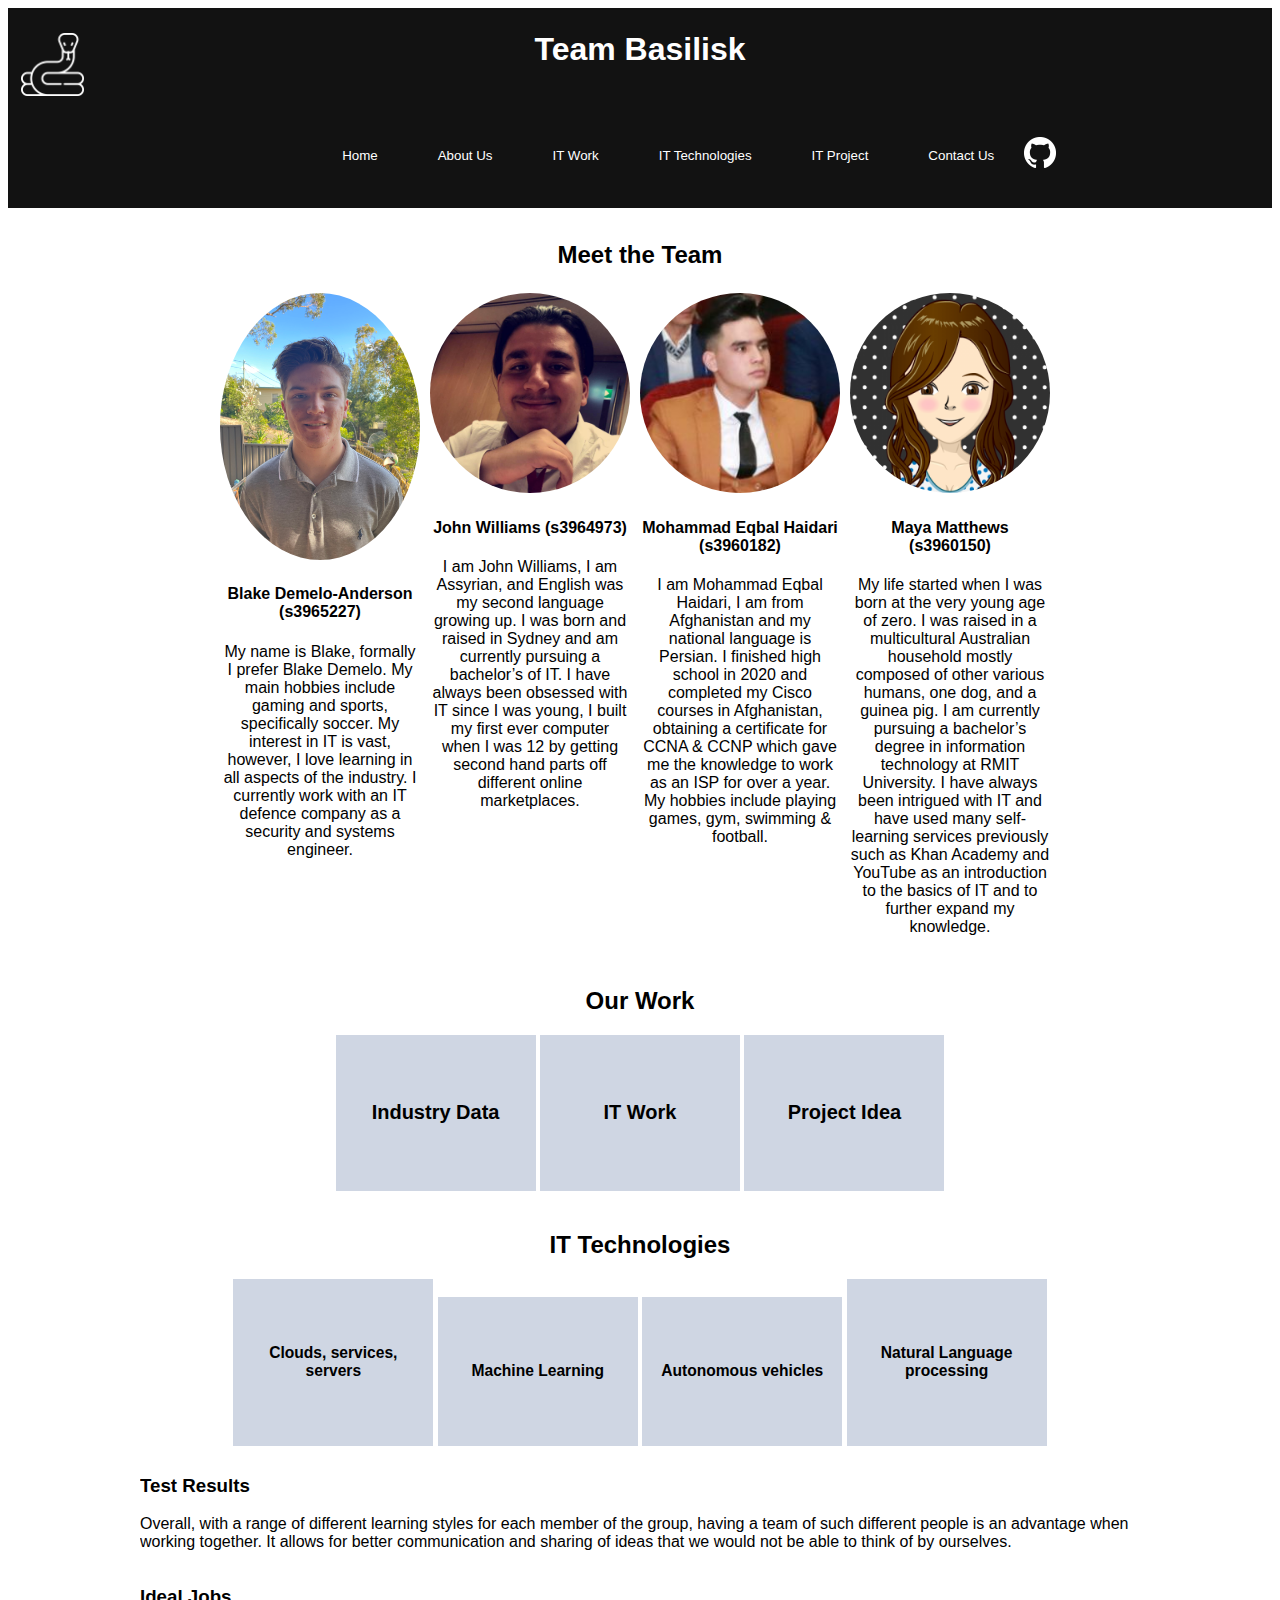
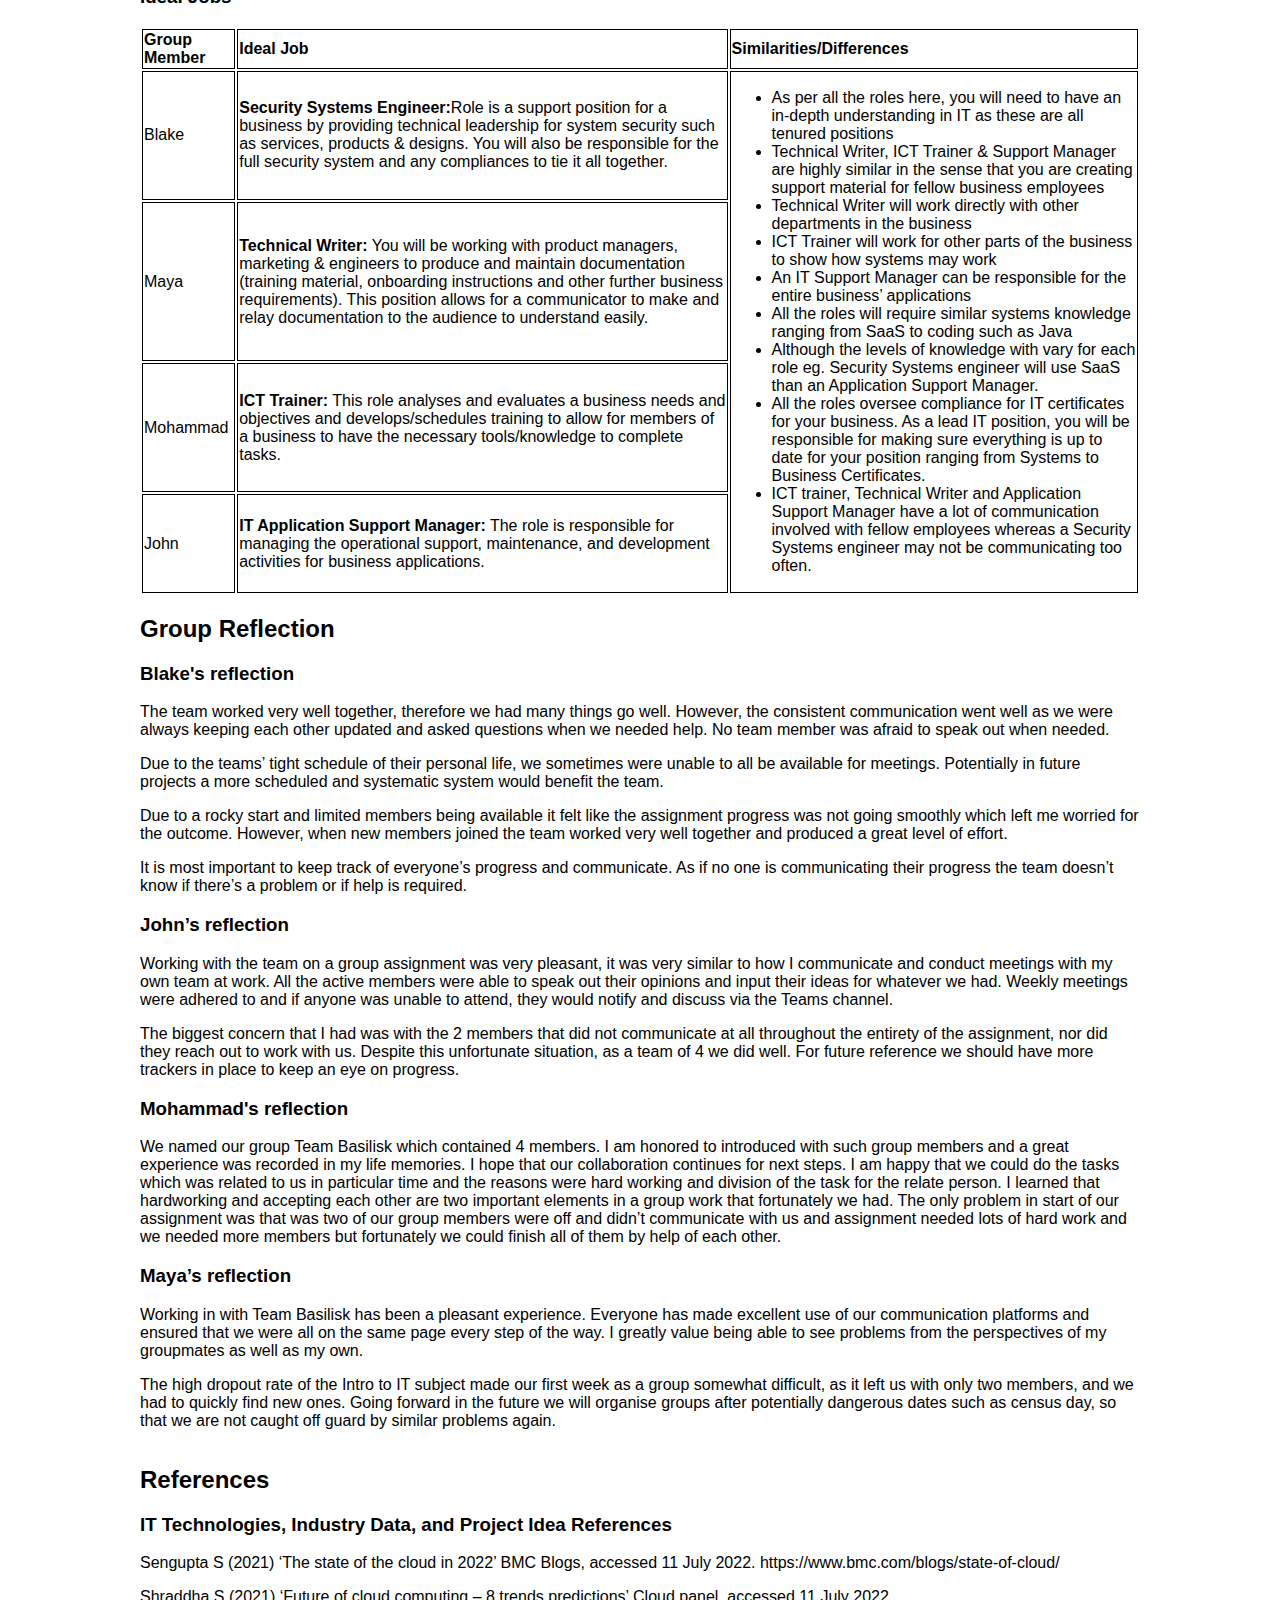
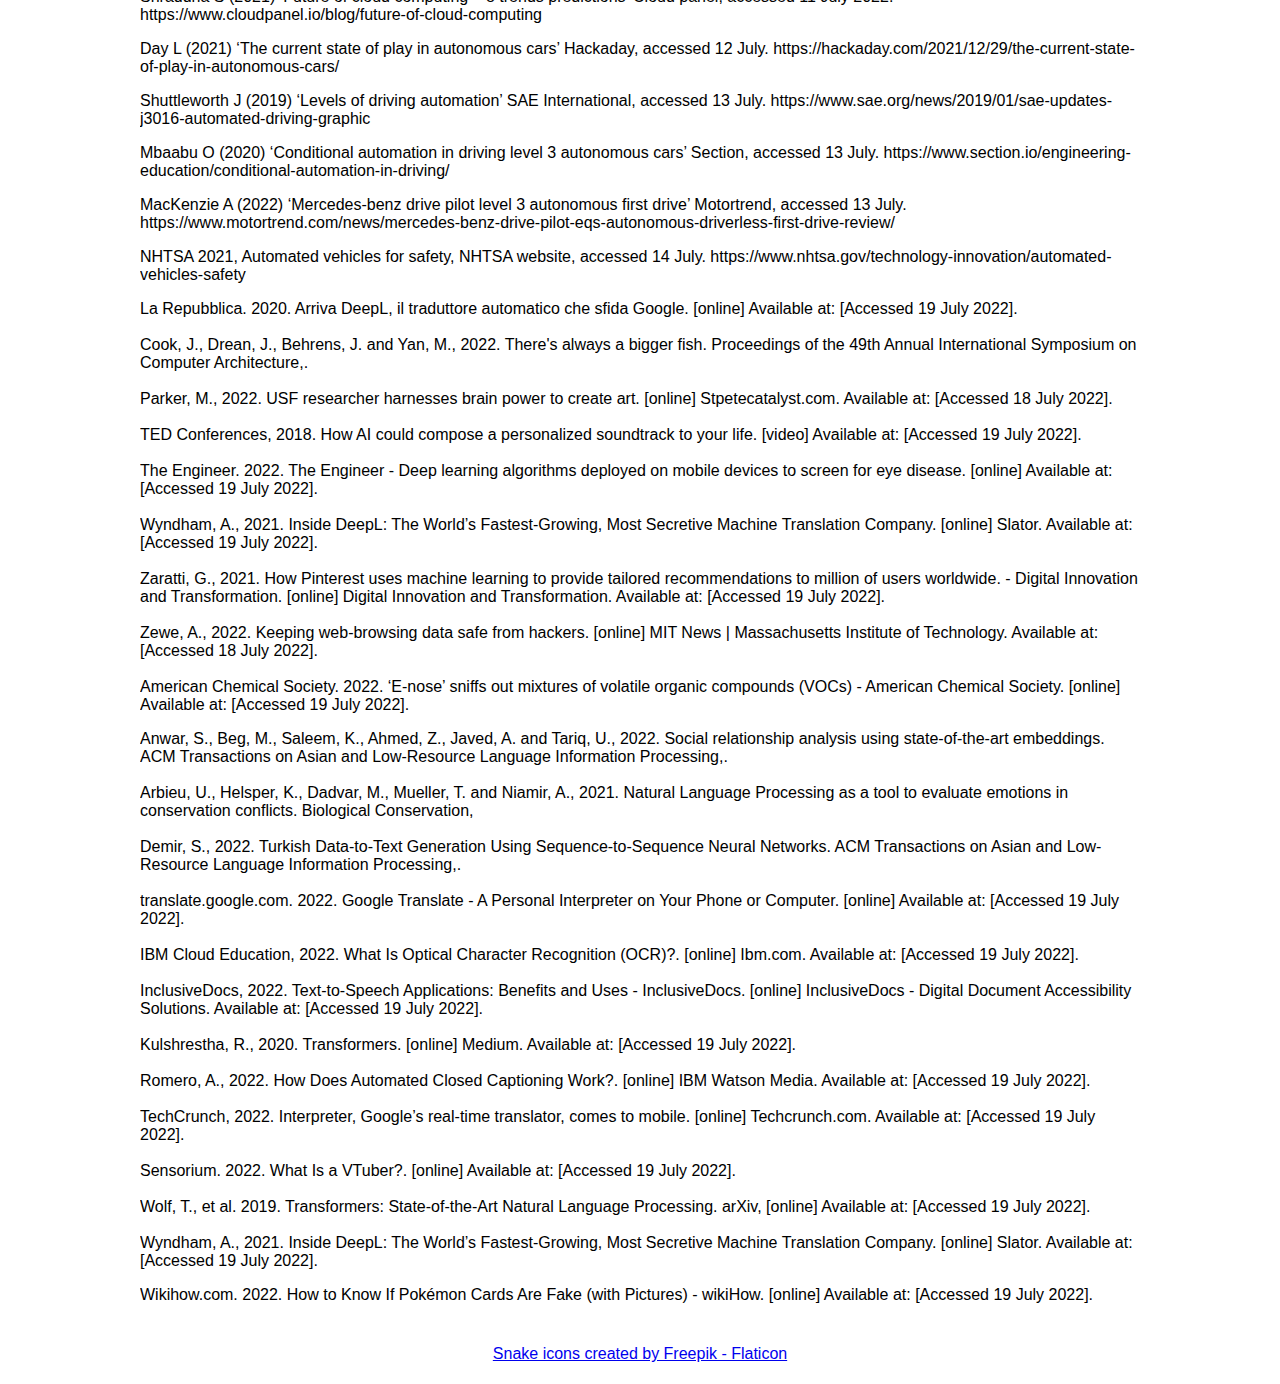
<file: index.html>
<!DOCTYPE html>
<html lang="">
  <head>
    <meta charset="utf-8">
    <meta name="robots" content="noindex">
    <link rel="stylesheet" href="main.css">
    <link rel="icon" type="image/x-icon" href="snake-icon.png">
    <title>Team Basilisk</title>
  </head>
  <body>
    <div id="header">
        <div class="nav-tab">
            <img id="icon" src="snake-light.png"></img>
            <h1 id="team-name" class="center center-text">Team Basilisk</h1>
            <div id="nav-tab-text">
                <a href="index.html"><button class="tablinks">Home</button></a>
                <a href="#about"><button class="tablinks">About Us</button></a>
                <a href="#our-work"><button class="tablinks">IT Work</button></a>
                <a href="#it-tech"><button class="tablinks">IT Technologies</button></a>
                <a href="#our-work"><button class="tablinks">IT Project</button></a>
                <a href="#contact"><button class="tablinks">Contact Us</button></a>
            <a href="https://github.com/MKM-RMIT/IIT-A2"><img src="GitHub-Mark-Light-32px.png" id="github-link"></img></a>
            </div>
        </div>    
    </div>
    <div id="main" class="center">
        <!--<img id="filler" alt="A person typing at a keyboard" src="pexels-soumil-kumar-735911.jpg"></img>-->
        <div id="about">
            <div class="section">
                <h2>Meet the Team</h2>
                <a href="blake.html" class="hidden-link">
                    <div class="member">
                        <img class="icon" src="blake_headshot.jpg"></img>
                        <h4>Blake Demelo-Anderson (s3965227)</h4>
                        <p>My name is Blake, formally I prefer Blake Demelo. My main hobbies include gaming and sports, specifically soccer. My interest in IT is vast, however, I love learning in all aspects of the industry. I currently work with an IT defence company as a security and systems engineer.</p>
                    </div>
                </a>
                <a href="john.html" class="hidden-link">
                    <div class="member">
                        <img class="icon" src="John.jpg"></img>
                        <h4>John Williams (s3964973)</h4>
                        <p>I am John Williams, I am Assyrian, and English was my second language growing up. I was born and raised in Sydney and am currently pursuing a bachelor’s of IT. I have always been obsessed with IT since I was young, I built my first ever computer when I was 12 by getting second hand parts off different online marketplaces.</p>
                    </div>
                </a>
                <a href="mohammad.html" class="hidden-link">
                    <div class="member">
                        <img class="icon" src="mohammad.jpg"></img>
                        <h4>Mohammad Eqbal Haidari (s3960182)</h4>
                        <p>I am Mohammad Eqbal Haidari, I am from Afghanistan and my national language is Persian. I finished high school in 2020 and completed my Cisco courses in Afghanistan, obtaining a certificate for CCNA & CCNP which gave me the knowledge to work as an ISP for over a year. My hobbies include playing games, gym, swimming & football. </p>
                    </div>
                </a>
                <a href="maya.html" class="hidden-link">
                    <div class="member">
                        <img class="icon" src="Maya.png"></img>
                        <h4>Maya Matthews (s3960150)</h4>
                        <p>My life started when I was born at the very young age of zero. I was raised in a multicultural Australian household mostly composed of other various humans, one dog, and a guinea pig. I am currently pursuing a bachelor’s degree in information technology at RMIT University. I have always been intrigued with IT and have used many self-learning services previously such as Khan Academy and YouTube as an introduction to the basics of IT and to further expand my knowledge. </p>
                    </div>
                </a>
            </div>
        </div>
            <div class="section center center-text" id="our-work">
                <h2>Our Work</h2>
                <div class="it-tech-nav">
                    <div id="it-tech-nav-text">
                        <a href="industry_data.html"><button><h2>Industry Data</h2></button></a>
                        <a href="it-work.html"><button><h2>IT Work</h2></button></a>
                        <a href="idea.html"><button><h2>Project Idea</h2></button></a>
                    </div>
                </div>
            </div>
            <div class="section center center-text" id="it-tech">
                <h2>IT Technologies</h2>
                <div class="it-tech-nav">
                    <div id="it-tech-nav-text">
                        <a href="cloud.html"><button><h3>Clouds, services, servers</h3></button></a>
                        <a href="ml.html"><button><h3>Machine Learning</h3></button></a>
                        <a href="autos.html"><button><h3>Autonomous vehicles</h3></button></a>
                        <a href="nlp.html"><button><h3>Natural Language processing</h3></button></a>
                    </div>
                </div>    
            </div>
            <div class="section" id="test-results">
                <h3>Test Results</h3>
                <p>
                Overall, with a range of different learning styles for each member of the group, having a team of such different people is an advantage when working together. It allows for better communication and sharing of ideas that we would not be able to think of by ourselves.
                </p>
            </div>
            <div class="section" id="ideal-jobs">
                <h3>Ideal Jobs</h3>
                <table>
                  <tr>
                    <td><b>Group Member</b></td>
                    <td><b>Ideal Job</b></td>
                    <td><b>Similarities/Differences</b></td>
                  </tr>
                  <tr>
                    <td>Blake</td>
                    <td>
                    <b>Security Systems Engineer:</b>Role is a support position for a business by providing technical leadership for system security such as services, products & designs. You will also be responsible for the full security system and any compliances to tie it all together.
                    </td>
                    <td rowspan="4">
                        <ul>
                            <li>As per all the roles here, you will need to have an in-depth understanding in IT as these are all tenured positions</li> 
                            <li>Technical Writer, ICT Trainer & Support Manager are highly similar in the sense that you are creating support material for fellow business employees</li> 
                            <li>Technical Writer will work directly with other departments in the business</li> 
                            <li>ICT Trainer will work for other parts of the business to show how systems may work</li> 
                            <li>An IT Support Manager can be responsible for the entire business’ applications</li>   
                            <li>All the roles will require similar systems knowledge ranging from SaaS to coding such as Java</li> 
                            <li>Although the levels of knowledge with vary for each role eg. Security Systems engineer will use SaaS than an Application Support Manager.</li> 
                            <li>All the roles oversee compliance for IT certificates for your business. As a lead IT position, you will be responsible for making sure everything is up to date for your position ranging from Systems to Business Certificates.</li> 
                            <li>ICT trainer, Technical Writer and Application Support Manager have a lot of communication involved with fellow employees whereas a Security Systems engineer may not be communicating too often.</li>
                        </ul>
                    </td>
                  </tr>
                  <tr>
                    <td>Maya</td>
                    <td><b>Technical Writer:</b> You will be working with product managers, marketing & engineers to produce and maintain documentation (training material, onboarding instructions and other further business requirements). This position allows for a communicator to make and relay documentation to the audience to understand easily.</td>
                  </tr>
                  <tr>
                    <td>Mohammad</td>
                    <td>
                    <b>ICT Trainer:</b> This role analyses and evaluates a business needs and objectives and develops/schedules training to allow for members of a business to have the necessary tools/knowledge to complete tasks. </td>
                  </tr>
                  <tr>
                    <td>John</td>
                    <td><b>IT Application Support Manager:</b> The role is responsible for managing the operational support, maintenance, and development activities for business applications.</td>
                  </tr>
                </table>
            </div>
            <div class="section" id="Group Reflection">
              <h2>Group Reflection</h2>
              <h3>Blake's reflection</h3>
                <p>The team worked very well together, therefore we had many things go well. However, the consistent communication went well as we were always keeping each other updated and asked questions when we needed help. No team member was afraid to speak out when needed.</p>
                <p>Due to the teams’ tight schedule of their personal life, we sometimes were unable to all be available for meetings. Potentially in future projects a more scheduled and systematic system would benefit the team.</p>
                <p>Due to a rocky start and limited members being available it felt like the assignment progress was not going smoothly which left me worried for the outcome. However, when new members joined the team worked very well together and produced a great level of effort.</p>
                <p>It is most important to keep track of everyone’s progress and communicate. As if no one is 	communicating their progress the team doesn’t know if there’s a problem or if help is required.</p>
            <h3>John’s reflection </h3>
              <p>Working with the team on a group assignment was very pleasant, it was very similar to how I communicate and conduct meetings with my own team at work. All the active members were able to speak out their opinions and input their ideas for whatever we had. Weekly meetings were adhered to and if anyone was unable to attend, they would notify and discuss via the Teams channel. </p>
              <p>The biggest concern that I had was with the 2 members that did not communicate at all throughout the entirety of the assignment, nor did they reach out to work with us. Despite this unfortunate situation, as a team of 4 we did well. For future reference we should have more trackers in place to keep an eye on progress. </p>
            <h3>Mohammad's reflection</h3>
              <p>We named our group Team Basilisk which contained 4 members. I am honored to introduced with such group members and a great experience was recorded in my life memories. I hope that our collaboration continues for next steps. I am happy that we could do the tasks which was related to us in particular time and the reasons were hard working and division of the task for the relate person. I learned that hardworking and accepting each other are two important elements in a group work that fortunately we had.  

The only problem in start of our assignment was that was two of our group members were off and didn’t communicate with us and assignment needed lots of hard work and we needed more members but fortunately we could finish all of them by help of each other.</p>
              <h3>Maya’s reflection </h3>
              <p>Working in with Team Basilisk has been a pleasant experience. Everyone has made excellent use of our communication platforms and ensured that we were all on the same page every step of the way. I greatly value being able to see problems from the perspectives of my groupmates as well as my own. </p>
              <p>The high dropout rate of the Intro to IT subject made our first week as a group somewhat difficult, as it left us with only two members, and we had to quickly find new ones. Going forward in the future we will organise groups after potentially dangerous dates such as census day, so that we are not caught off guard by similar problems again. </p>
            </div>
            <div class="section" id="References">
              <h2>References</h2>
              <h3>IT Technologies, Industry Data, and Project Idea References</h3>
                <p>Sengupta S (2021) ‘The state of the cloud in 2022’ BMC Blogs, accessed 11 July 2022.  https://www.bmc.com/blogs/state-of-cloud/</p>
                <p>Shraddha S (2021) ‘Future of cloud computing – 8 trends predictions’ Cloud panel, accessed 11 July 2022. https://www.cloudpanel.io/blog/future-of-cloud-computing</p>
                <p>Day L (2021) ‘The current state of play in autonomous cars’ Hackaday, accessed 12 July. https://hackaday.com/2021/12/29/the-current-state-of-play-in-autonomous-cars/</p>
                <p>Shuttleworth J (2019) ‘Levels of driving automation’ SAE International, accessed 13 July. https://www.sae.org/news/2019/01/sae-updates-j3016-automated-driving-graphic</p>
                <p>Mbaabu O (2020) ‘Conditional automation in driving level 3 autonomous cars’ Section, accessed 13 July. https://www.section.io/engineering-education/conditional-automation-in-driving/</p>
                <p>MacKenzie A (2022) ‘Mercedes-benz drive pilot level 3 autonomous first drive’ Motortrend, accessed 13 July. https://www.motortrend.com/news/mercedes-benz-drive-pilot-eqs-autonomous-driverless-first-drive-review/</p>
                <p>NHTSA 2021, Automated vehicles for safety, NHTSA website, accessed 14 July. https://www.nhtsa.gov/technology-innovation/automated-vehicles-safety</p>
              <p>
La Repubblica. 2020. Arriva DeepL, il traduttore automatico che sfida Google. [online] Available at: <https://www.repubblica.it/tecnologia/prodotti/2017/08/29/news/arriva_deepl_il_traduttore_automatico_che_sfida_google-174078830/> [Accessed 19 July 2022]. 
<br><br>
Cook, J., Drean, J., Behrens, J. and Yan, M., 2022. There's always a bigger fish. Proceedings of the 49th Annual International Symposium on Computer Architecture,. 
<br><br>
Parker, M., 2022. USF researcher harnesses brain power to create art. [online] Stpetecatalyst.com. Available at: <https://stpetecatalyst.com/usf-researcher-harnesses-brain-power-to-create-art/> [Accessed 18 July 2022]. 
<br><br>
TED Conferences, 2018. How AI could compose a personalized soundtrack to your life. [video] Available at: <https://www.ted.com/talks/pierre_barreau_how_ai_could_compose_a_personalized_soundtrack_to_your_life> [Accessed 19 July 2022]. 
<br><br>
The Engineer. 2022. The Engineer - Deep learning algorithms deployed on mobile devices to screen for eye disease. [online] Available at: <https://www.theengineer.co.uk/content/news/deep-learning-algorithms-deployed-on-mobile-devices-to-screen-for-eye-disease> [Accessed 19 July 2022]. 
<br><br>
Wyndham, A., 2021. Inside DeepL: The World’s Fastest-Growing, Most Secretive Machine Translation Company. [online] Slator. Available at: <https://slator.com/inside-deepl-the-worlds-fastest-growing-most-secretive-machine-translation-company/> [Accessed 19 July 2022]. 
<br><br>
Zaratti, G., 2021. How Pinterest uses machine learning to provide tailored recommendations to million of users worldwide. - Digital Innovation and Transformation. [online] Digital Innovation and Transformation. Available at: <https://digital.hbs.edu/platform-digit/submission/how-pinterest-uses-machine-learning-to-provide-tailored-recommendations-to-million-of-users-worldwide/> [Accessed 19 July 2022]. 
<br><br>
Zewe, A., 2022. Keeping web-browsing data safe from hackers. [online] MIT News | Massachusetts Institute of Technology. Available at: <https://news.mit.edu/2022/side-channel-attacks-detection-0609> [Accessed 18 July 2022]. 
<br><br>
American Chemical Society. 2022. ‘E-nose’ sniffs out mixtures of volatile organic compounds (VOCs) - American Chemical Society. [online] Available at: <https://www.acs.org/content/acs/en/pressroom/presspacs/2022/acs-presspac-june-8-2022/e-nose-sniffs-out-mixtures-of-volatile-organic-compounds.html> [Accessed 19 July 2022]. 
</p>
              <p>Anwar, S., Beg, M., Saleem, K., Ahmed, Z., Javed, A. and Tariq, U., 2022. Social relationship analysis using state-of-the-art embeddings. ACM Transactions on Asian and Low-Resource Language Information Processing,.<br><br> 

Arbieu, U., Helsper, K., Dadvar, M., Mueller, T. and Niamir, A., 2021. Natural Language Processing as a tool to evaluate emotions in conservation conflicts. Biological Conservation,<br><br> 

Demir, S., 2022. Turkish Data-to-Text Generation Using Sequence-to-Sequence Neural Networks. ACM Transactions on Asian and Low-Resource Language Information Processing,. <br><br>

translate.google.com. 2022. Google Translate - A Personal Interpreter on Your Phone or Computer. [online] Available at: <https://translate.google.com/about/> [Accessed 19 July 2022]. <br><br>

IBM Cloud Education, 2022. What Is Optical Character Recognition (OCR)?. [online] Ibm.com. Available at: <https://www.ibm.com/cloud/blog/optical-character-recognition> [Accessed 19 July 2022]. <br><br>

InclusiveDocs, 2022. Text-to-Speech Applications: Benefits and Uses - InclusiveDocs. [online] InclusiveDocs - Digital Document Accessibility Solutions. Available at: <https://inclusivedocs.com/text-to-speech-applications-benefits-and-uses/> [Accessed 19 July 2022]. <br><br>

Kulshrestha, R., 2020. Transformers. [online] Medium. Available at: <https://towardsdatascience.com/transformers-89034557de14> [Accessed 19 July 2022]. <br><br>

Romero, A., 2022. How Does Automated Closed Captioning Work?. [online] IBM Watson Media. Available at: <https://blog.video.ibm.com/ai-video-technology/how-does-automated-closed-captioning-work/> [Accessed 19 July 2022]. <br><br>

TechCrunch, 2022. Interpreter, Google’s real-time translator, comes to mobile. [online] Techcrunch.com. Available at: <https://techcrunch.com/2019/12/12/interpreter-googles-real-time-translator-comes-to-mobile/> [Accessed 19 July 2022]. <br><br>

Sensorium. 2022. What Is a VTuber?. [online] Available at: <https://sensoriumxr.com/articles/what-is-a-vtuber> [Accessed 19 July 2022]. <br><br>

Wolf, T., et al. 2019. Transformers: State-of-the-Art Natural Language Processing. arXiv, [online] Available at: <https://arxiv.org/abs/1910.03771> [Accessed 19 July 2022]. <br><br>

Wyndham, A., 2021. Inside DeepL: The World’s Fastest-Growing, Most Secretive Machine Translation Company. [online] Slator. Available at: <https://slator.com/inside-deepl-the-worlds-fastest-growing-most-secretive-machine-translation-company/> [Accessed 19 July 2022]. </p>
<p>Wikihow.com. 2022. How to Know If Pokémon Cards Are Fake (with Pictures) - wikiHow. [online] Available at: <https://www.wikihow.com/Know-If-Pok%C3%A9mon-Cards-Are-Fake> [Accessed 19 July 2022].</p>
            </div>
    </div>
    <div id="footer" class="center center-text">
    <a href="https://www.flaticon.com/free-icons/snake" title="snake icons">Snake icons created by Freepik - Flaticon</a>
    </div>
  </body>
</html>
</file>
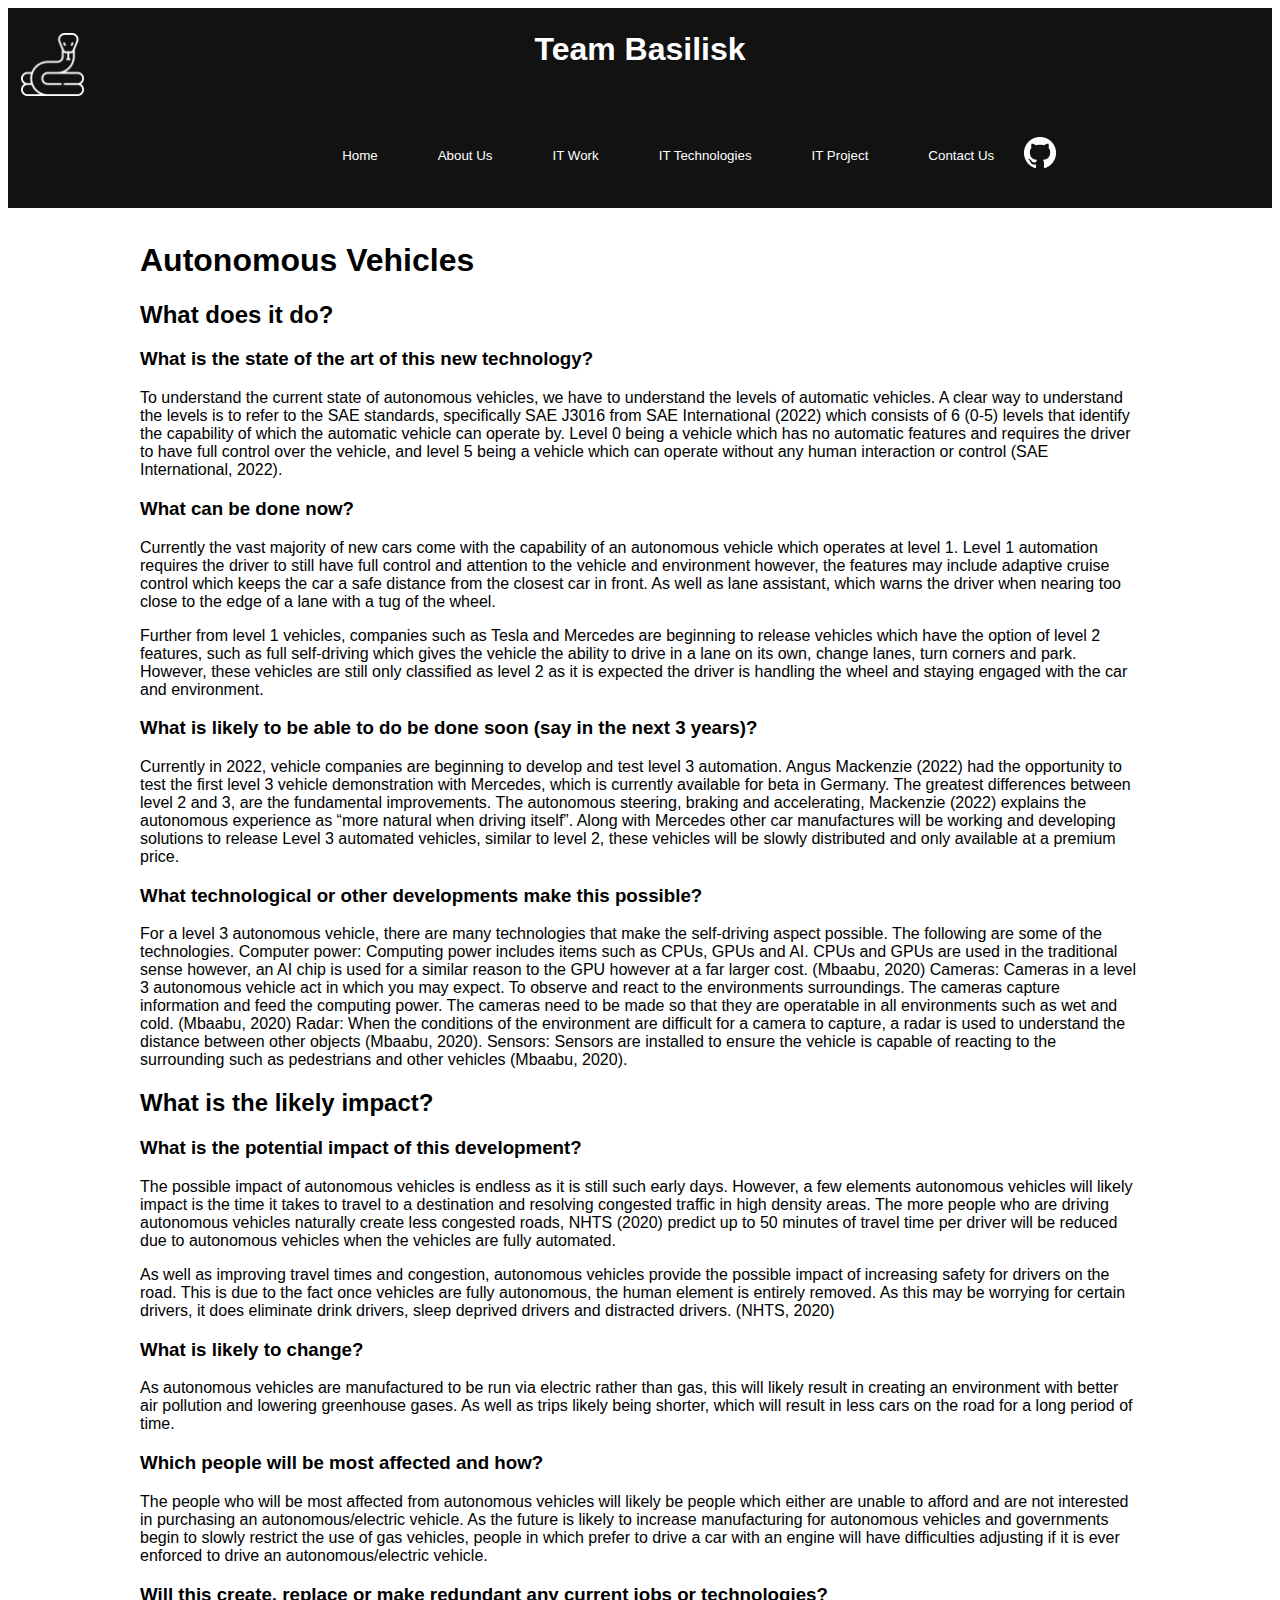
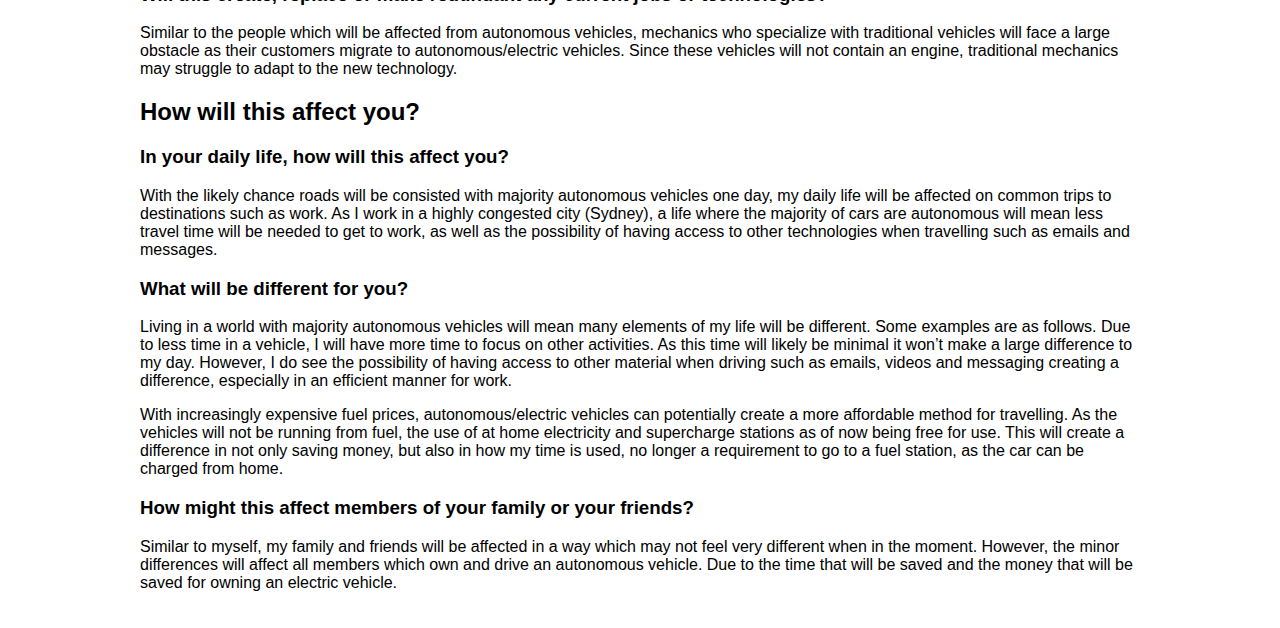
<file: autos.html>
<!DOCTYPE html>
<html lang="">
  <head>
    <meta charset="utf-8">
    <meta name="robots" content="noindex">
    <link rel="stylesheet" href="main.css">
    <link rel="icon" type="image/x-icon" href="snake-icon.png">
    <title>Autonomous Vehicles</title>
  </head>
  <body>
    <div id="header">
      <div class="nav-tab">
          <img id="icon" src="snake-light.png"></img>
          <h1 id="team-name" class="center center-text">Team Basilisk</h1>
          <div id="nav-tab-text">
              <a href="index.html"><button class="tablinks">Home</button></a>
              <a href="#about"><button class="tablinks">About Us</button></a>
              <a href="#our-work"><button class="tablinks">IT Work</button></a>
              <a href="#it-tech"><button class="tablinks">IT Technologies</button></a>
              <a href="#our-work"><button class="tablinks">IT Project</button></a>
              <a href="#contact"><button class="tablinks">Contact Us</button></a>
          <a href="https://github.com/MKM-RMIT/IIT-A2"><img src="GitHub-Mark-Light-32px.png" id="github-link"></img></a>
          </div>
      </div>    
  </div>
    <div id="main" class="center">
        <h1>Autonomous Vehicles</h1>

        <h2>What does it do?</h2>
        <h3>What is the state of the art of this new technology?</h3>
        <p>To understand the current state of autonomous vehicles, we have to understand the levels of automatic vehicles. A clear way to understand the levels is to refer to the SAE standards, specifically SAE J3016 from SAE International (2022) which consists of 6 (0-5) levels that identify the capability of which the automatic vehicle can operate by. Level 0 being a vehicle which has no automatic features and requires the driver to have full control over the vehicle, and level 5 being a vehicle which can operate without any human interaction or control (SAE International, 2022).</p>
        <h3>What can be done now?</h3>
        <p>Currently the vast majority of new cars come with the capability of an autonomous vehicle which operates at level 1. Level 1 automation requires the driver to still have full control and attention to the vehicle and environment however, the features may include adaptive cruise control which keeps the car a safe distance from the closest car in front. As well as lane assistant, which warns the driver when nearing too close to the edge of a lane with a tug of the wheel.</p>
        <p>Further from level 1 vehicles, companies such as Tesla and Mercedes are beginning to release vehicles which have the option of level 2 features, such as full self-driving which gives the vehicle the ability to drive in a lane on its own, change lanes, turn corners and park. However, these vehicles are still only classified as level 2 as it is expected the driver is handling the wheel and staying engaged with the car and environment.</p>
        <h3>What is likely to be able to do be done soon (say in the next 3 years)?</h3>
        <p>Currently in 2022, vehicle companies are beginning to develop and test level 3 automation. Angus Mackenzie (2022) had the opportunity to test the first level 3 vehicle demonstration with Mercedes, which is currently available for beta in Germany. The greatest differences between level 2 and 3, are the fundamental improvements. The autonomous steering, braking and accelerating, Mackenzie (2022) explains the autonomous experience as “more natural when driving itself”. Along with Mercedes other car manufactures will be working and developing solutions to release Level 3 automated vehicles, similar to level 2, these vehicles will be slowly distributed and only available at a premium price.</p>
        <h3>What technological or other developments make this possible?</h3>
        <p>For a level 3 autonomous vehicle, there are many technologies that make the self-driving aspect possible. The following are some of the technologies.
        Computer power: Computing power includes items such as CPUs, GPUs and AI. CPUs and GPUs are used in the traditional sense however, an AI chip is used for a similar reason to the GPU however at a far larger cost. (Mbaabu, 2020)
        Cameras: Cameras in a level 3 autonomous vehicle act in which you may expect. To observe and react to the environments surroundings. The cameras capture information and feed the computing power. The cameras need to be made so that they are operatable in all environments such as wet and cold. (Mbaabu, 2020)
        Radar: When the conditions of the environment are difficult for a camera to capture, a radar is used to understand the distance between other objects (Mbaabu, 2020).
        Sensors: Sensors are installed to ensure the vehicle is capable of reacting to the surrounding such as pedestrians and other vehicles (Mbaabu, 2020).</p>

        <h2>What is the likely impact?</h2>
        <h3>What is the potential impact of this development?</h3>
        <p>The possible impact of autonomous vehicles is endless as it is still such early days. However, a few elements autonomous vehicles will likely impact is the time it takes to travel to a destination and resolving congested traffic in high density areas. The more people who are driving autonomous vehicles naturally create less congested roads, NHTS (2020) predict up to 50 minutes of travel time per driver will be reduced due to autonomous vehicles when the vehicles are fully automated.</p>
        <p>As well as improving travel times and congestion, autonomous vehicles provide the possible impact of increasing safety for drivers on the road. This is due to the fact once vehicles are fully autonomous, the human element is entirely removed. As this may be worrying for certain drivers, it does eliminate drink drivers, sleep deprived drivers and distracted drivers. (NHTS, 2020)</p>
        <h3>What is likely to change?</h3>
        <p>As autonomous vehicles are manufactured to be run via electric rather than gas, this will likely result in creating an environment with better air pollution and lowering greenhouse gases. As well as trips likely being shorter, which will result in less cars on the road for a long period of time.</p>
        <h3>Which people will be most affected and how?</h3>
        <p>The people who will be most affected from autonomous vehicles will likely be people which either are unable to afford and are not interested in purchasing an autonomous/electric vehicle. As the future is likely to increase manufacturing for autonomous vehicles and governments begin to slowly restrict the use of gas vehicles, people in which prefer to drive a car with an engine will have difficulties adjusting if it is ever enforced to drive an autonomous/electric vehicle.</p>
        <h3> Will this create, replace or make redundant any current jobs or technologies?</h3>
        <p>Similar to the people which will be affected from autonomous vehicles, mechanics who specialize with traditional vehicles will face a large obstacle as their customers migrate to autonomous/electric vehicles. Since these vehicles will not contain an engine, traditional mechanics may struggle to adapt to the new technology.</p>

        <h2>How will this affect you?</h2>
        <h3>In your daily life, how will this affect you?</h3>
        <p>With the likely chance roads will be consisted with majority autonomous vehicles one day, my daily life will be affected on common trips to destinations such as work. As I work in a highly congested city (Sydney), a life where the majority of cars are autonomous will mean less travel time will be needed to get to work, as well as the possibility of having access to other technologies when travelling such as emails and messages.</p>
        <h3>What will be different for you?</h3>
        <p>Living in a world with majority autonomous vehicles will mean many elements of my life will be different. Some examples are as follows.
        Due to less time in a vehicle, I will have more time to focus on other activities. As this time will likely be minimal it won’t make a large difference to my day. However, I do see the possibility of having access to other material when driving such as emails, videos and messaging creating a difference, especially in an efficient manner for work.</p>
        <p>With increasingly expensive fuel prices, autonomous/electric vehicles can potentially create a more affordable method for travelling. As the vehicles will not be running from fuel, the use of at home electricity and supercharge stations as of now being free for use. This will create a difference in not only saving money, but also in how my time is used, no longer a requirement to go to a fuel station, as the car can be charged from home.</p>
        <h3>How might this affect members of your family or your friends?</h3>
        <p>Similar to myself, my family and friends will be affected in a way which may not feel very different when in the moment. However, the minor differences will affect all members which own and drive an autonomous vehicle. Due to the time that will be saved and the money that will be saved for owning an electric vehicle.</p>
    </div>
    <div id="footer"></div>
  </body>
</html>
</file>
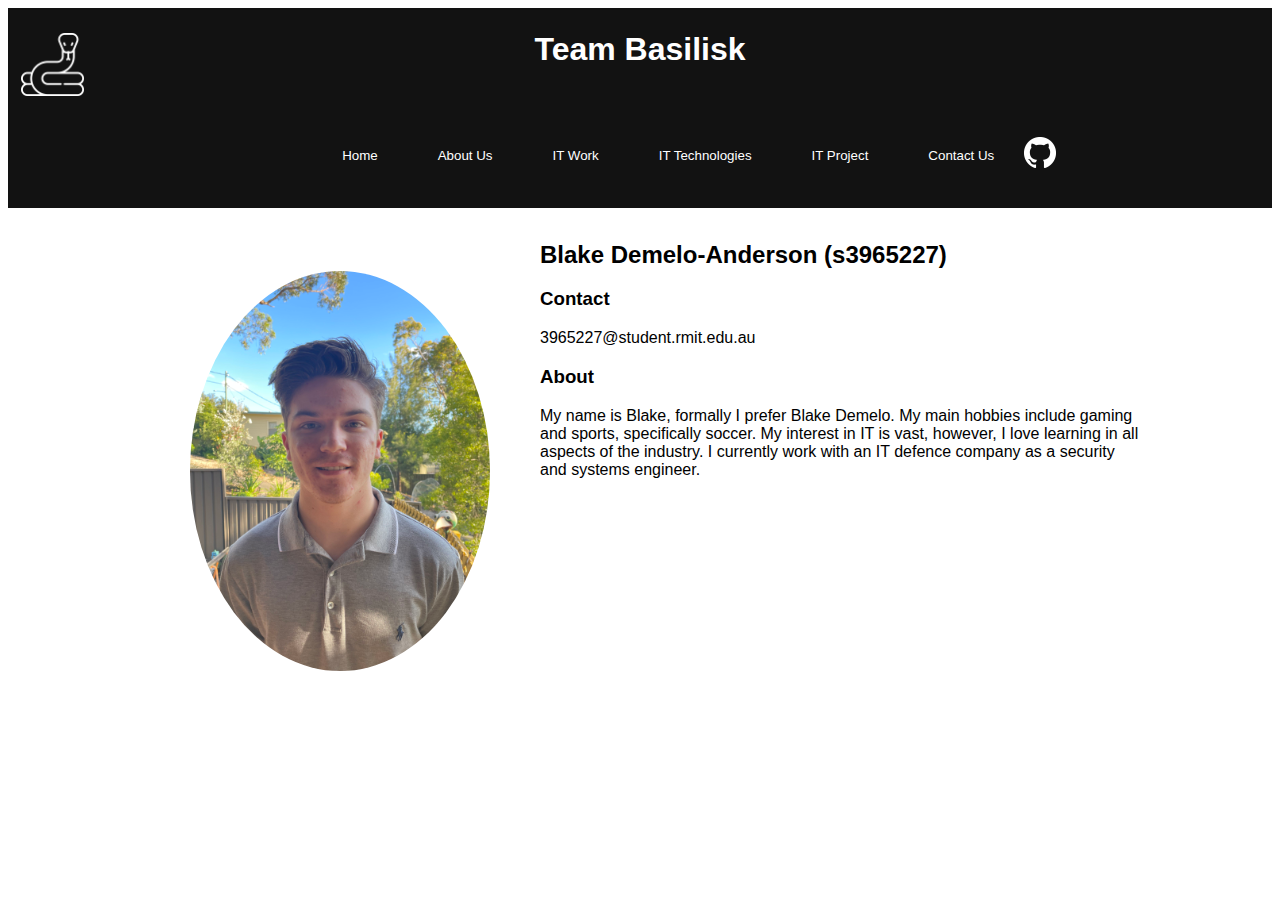
<file: blake.html>
<!DOCTYPE html>
<html lang="">
  <head>
    <meta charset="utf-8">
    <meta name="robots" content="noindex">
    <link rel="stylesheet" href="main.css">
    <link rel="icon" type="image/x-icon" href="snake-icon.png">
    <title>Blake Demelo-Anderson (s3965227)</title>
  </head>
  <body>
    <div id="header">
      <div class="nav-tab">
          <img id="icon" src="snake-light.png"></img>
          <h1 id="team-name" class="center center-text">Team Basilisk</h1>
          <div id="nav-tab-text">
              <a href="index.html"><button class="tablinks">Home</button></a>
              <a href="#about"><button class="tablinks">About Us</button></a>
              <a href="#our-work"><button class="tablinks">IT Work</button></a>
              <a href="#it-tech"><button class="tablinks">IT Technologies</button></a>
              <a href="#our-work"><button class="tablinks">IT Project</button></a>
              <a href="#contact"><button class="tablinks">Contact Us</button></a>
          <a href="https://github.com/MKM-RMIT/IIT-A2"><img src="GitHub-Mark-Light-32px.png" id="github-link"></img></a>
          </div>
      </div>    
  </div>
    <div id="main" class="center">
        <img src="blake_headshot.jpg" class="icon-left"></img>
        <div class="profile">
            <h2>Blake Demelo-Anderson (s3965227)</h2>
            <h3>Contact</h3>
            <p>3965227@student.rmit.edu.au</p>
            <h3>About</h3>
            <p>My name is Blake, formally I prefer Blake Demelo. My main hobbies include gaming and sports, specifically soccer. My interest in IT is vast, however, I love learning in all aspects of the industry. I currently work with an IT defence company as a security and systems engineer.</p>
        </div>
    </div>
    <div id="footer"></div>
  </body>
</html>
</file>
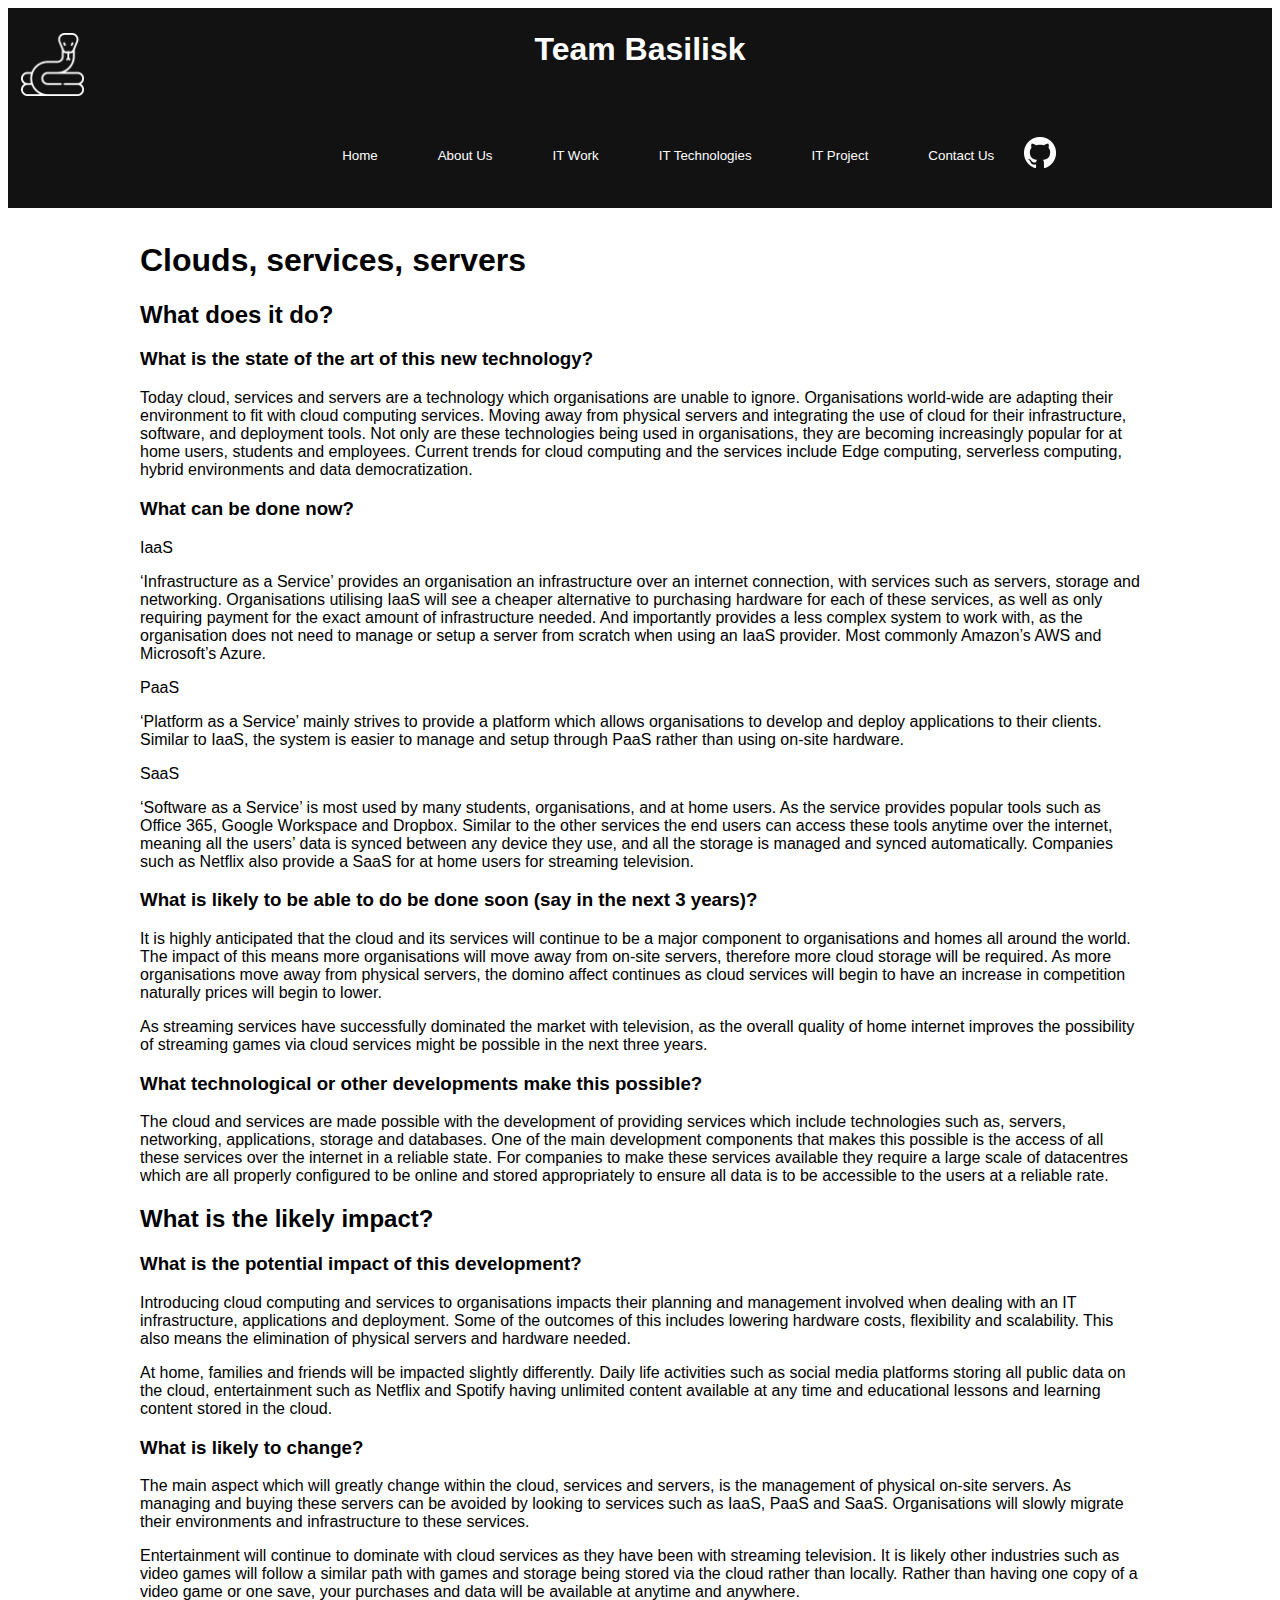
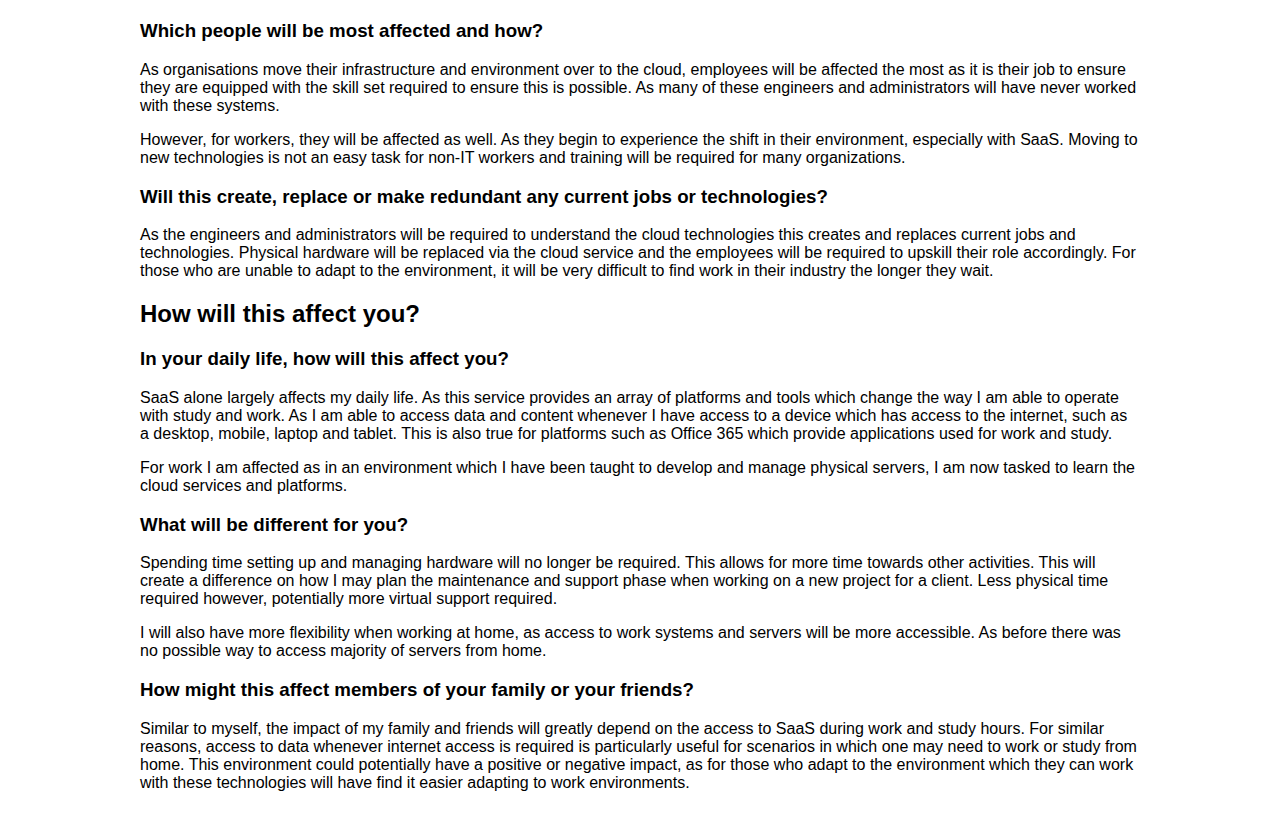
<file: cloud.html>
<!DOCTYPE html>
<html lang="">
  <head>
    <meta charset="utf-8">
    <meta name="robots" content="noindex">
    <link rel="stylesheet" href="main.css">
    <link rel="icon" type="image/x-icon" href="snake-icon.png">
    <title>EXAMPLE HEADER HERE</title>
  </head>
  <body>
    <div id="header">
      <div class="nav-tab">
          <img id="icon" src="snake-light.png"></img>
          <h1 id="team-name" class="center center-text">Team Basilisk</h1>
          <div id="nav-tab-text">
              <a href="index.html"><button class="tablinks">Home</button></a>
              <a href="#about"><button class="tablinks">About Us</button></a>
              <a href="#our-work"><button class="tablinks">IT Work</button></a>
              <a href="#it-tech"><button class="tablinks">IT Technologies</button></a>
              <a href="#our-work"><button class="tablinks">IT Project</button></a>
              <a href="#contact"><button class="tablinks">Contact Us</button></a>
          <a href="https://github.com/MKM-RMIT/IIT-A2"><img src="GitHub-Mark-Light-32px.png" id="github-link"></img></a>
          </div>
      </div>    
  </div>
    <div id="main" class="center">
        <h1>Clouds, services, servers</h1>

        <h2>What does it do?</h2>
        <h3>What is the state of the art of this new technology?</h3>
        <p>Today cloud, services and servers are a technology which organisations are unable to ignore. Organisations world-wide are adapting their environment to fit with cloud computing services. Moving away from physical servers and integrating the use of cloud for their infrastructure, software, and deployment tools. Not only are these technologies being used in organisations, they are becoming increasingly popular for at home users, students and employees. Current trends for cloud computing and the services include Edge computing, serverless computing, hybrid environments and data democratization.</p>
        <h3>What can be done now?</h3>
        <p>IaaS</p>
        <p>‘Infrastructure as a Service’ provides an organisation an infrastructure over an internet connection, with services such as servers, storage and networking. Organisations utilising IaaS will see a cheaper alternative to purchasing hardware for each of these services, as well as only requiring payment for the exact amount of infrastructure needed. And importantly provides a less complex system to work with, as the organisation does not need to manage or setup a server from scratch when using an IaaS provider. Most commonly Amazon’s AWS and Microsoft’s Azure.</p>
        <p>PaaS</p>
        <p>‘Platform as a Service’ mainly strives to provide a platform which allows organisations to develop and deploy applications to their clients. Similar to IaaS, the system is easier to manage and setup through PaaS rather than using on-site hardware.</p>
        <p>SaaS</p>
        <p>‘Software as a Service’ is most used by many students, organisations, and at home users. As the service provides popular tools such as Office 365, Google Workspace and Dropbox. Similar to the other services the end users can access these tools anytime over the internet, meaning all the users’ data is synced between any device they use, and all the storage is managed and synced automatically.
        Companies such as Netflix also provide a SaaS for at home users for streaming television.</p>
        <h3>What is likely to be able to do be done soon (say in the next 3 years)? </h3>
        <p>It is highly anticipated that the cloud and its services will continue to be a major component to organisations and homes all around the world. The impact of this means more organisations will move away from on-site servers, therefore more cloud storage will be required. As more organisations move away from physical servers, the domino affect continues as cloud services will begin to have an increase in competition naturally prices will begin to lower.</p>
        <p>As streaming services have successfully dominated the market with television, as the overall quality of home internet improves the possibility of streaming games via cloud services might be possible in the next three years.</p>
        <h3>What technological or other developments make this possible?</h3>
        <p>The cloud and services are made possible with the development of providing services which include technologies such as, servers, networking, applications, storage and databases. One of the main development components that makes this possible is the access of all these services over the internet in a reliable state.
        For companies to make these services available they require a large scale of datacentres which are all properly configured to be online and stored appropriately to ensure all data is to be accessible to the users at a reliable rate.</p>

        <h2>What is the likely impact?</h2>
        <h3>What is the potential impact of this development?</h3>
        <p>Introducing cloud computing and services to organisations impacts their planning and management involved when dealing with an IT infrastructure, applications and deployment. Some of the outcomes of this includes lowering hardware costs, flexibility and scalability. This also means the elimination of physical servers and hardware needed.</p>
        <p>At home, families and friends will be impacted slightly differently. Daily life activities such as social media platforms storing all public data on the cloud, entertainment such as Netflix and Spotify having unlimited content available at any time and educational lessons and learning content stored in the cloud.</p>
        <h3>What is likely to change?</h3>
        <p>The main aspect which will greatly change within the cloud, services and servers, is the management of physical on-site servers. As managing and buying these servers can be avoided by looking to services such as IaaS, PaaS and SaaS. Organisations will slowly migrate their environments and infrastructure to these services.</p>
        <p>Entertainment will continue to dominate with cloud services as they have been with streaming television. It is likely other industries such as video games will follow a similar path with games and storage being stored via the cloud rather than locally. Rather than having one copy of a video game or one save, your purchases and data will be available at anytime and anywhere.</p>
        <h3>Which people will be most affected and how?</h3>
        <p>As organisations move their infrastructure and environment over to the cloud, employees will be affected the most as it is their job to ensure they are equipped with the skill set required to ensure this is possible. As many of these engineers and administrators will have never worked with these systems.</p>
        <p>However, for workers, they will be affected as well. As they begin to experience the shift in their environment, especially with SaaS. Moving to new technologies is not an easy task for non-IT workers and training will be required for many organizations.</p>
        <h3> Will this create, replace or make redundant any current jobs or technologies?</h3>
        <p>As the engineers and administrators will be required to understand the cloud technologies this creates and replaces current jobs and technologies. Physical hardware will be replaced via the cloud service and the employees will be required to upskill their role accordingly. For those who are unable to adapt to the environment, it will be very difficult to find work in their industry the longer they wait.</p>

        <h2>How will this affect you?</h2>
        <h3>In your daily life, how will this affect you?</h3>
        <p>SaaS alone largely affects my daily life. As this service provides an array of platforms and tools which change the way I am able to operate with study and work. As I am able to access data and content whenever I have access to a device which has access to the internet, such as a desktop, mobile, laptop and tablet. This is also true for platforms such as Office 365 which provide applications used for work and study.</p>
        <p>For work I am affected as in an environment which I have been taught to develop and manage physical servers, I am now tasked to learn the cloud services and platforms.</p>
        <h3>What will be different for you?</h3>
        <p>Spending time setting up and managing hardware will no longer be required. This allows for more time towards other activities. This will create a difference on how I may plan the maintenance and support phase when working on a new project for a client. Less physical time required however, potentially more virtual support required.</p>
        <p>I will also have more flexibility when working at home, as access to work systems and servers will be more accessible. As before there was no possible way to access majority of servers from home.</p>
        <h3>How might this affect members of your family or your friends?</h3>
        <p>Similar to myself, the impact of my family and friends will greatly depend on the access to SaaS during work and study hours. For similar reasons, access to data whenever internet access is required is particularly useful for scenarios in which one may need to work or study from home. This environment could potentially have a positive or negative impact, as for those who adapt to the environment which they can work with these technologies will have find it easier adapting to work environments.</p>
    </div>
    <div id="footer"></div>
  </body>
</html>
</file>
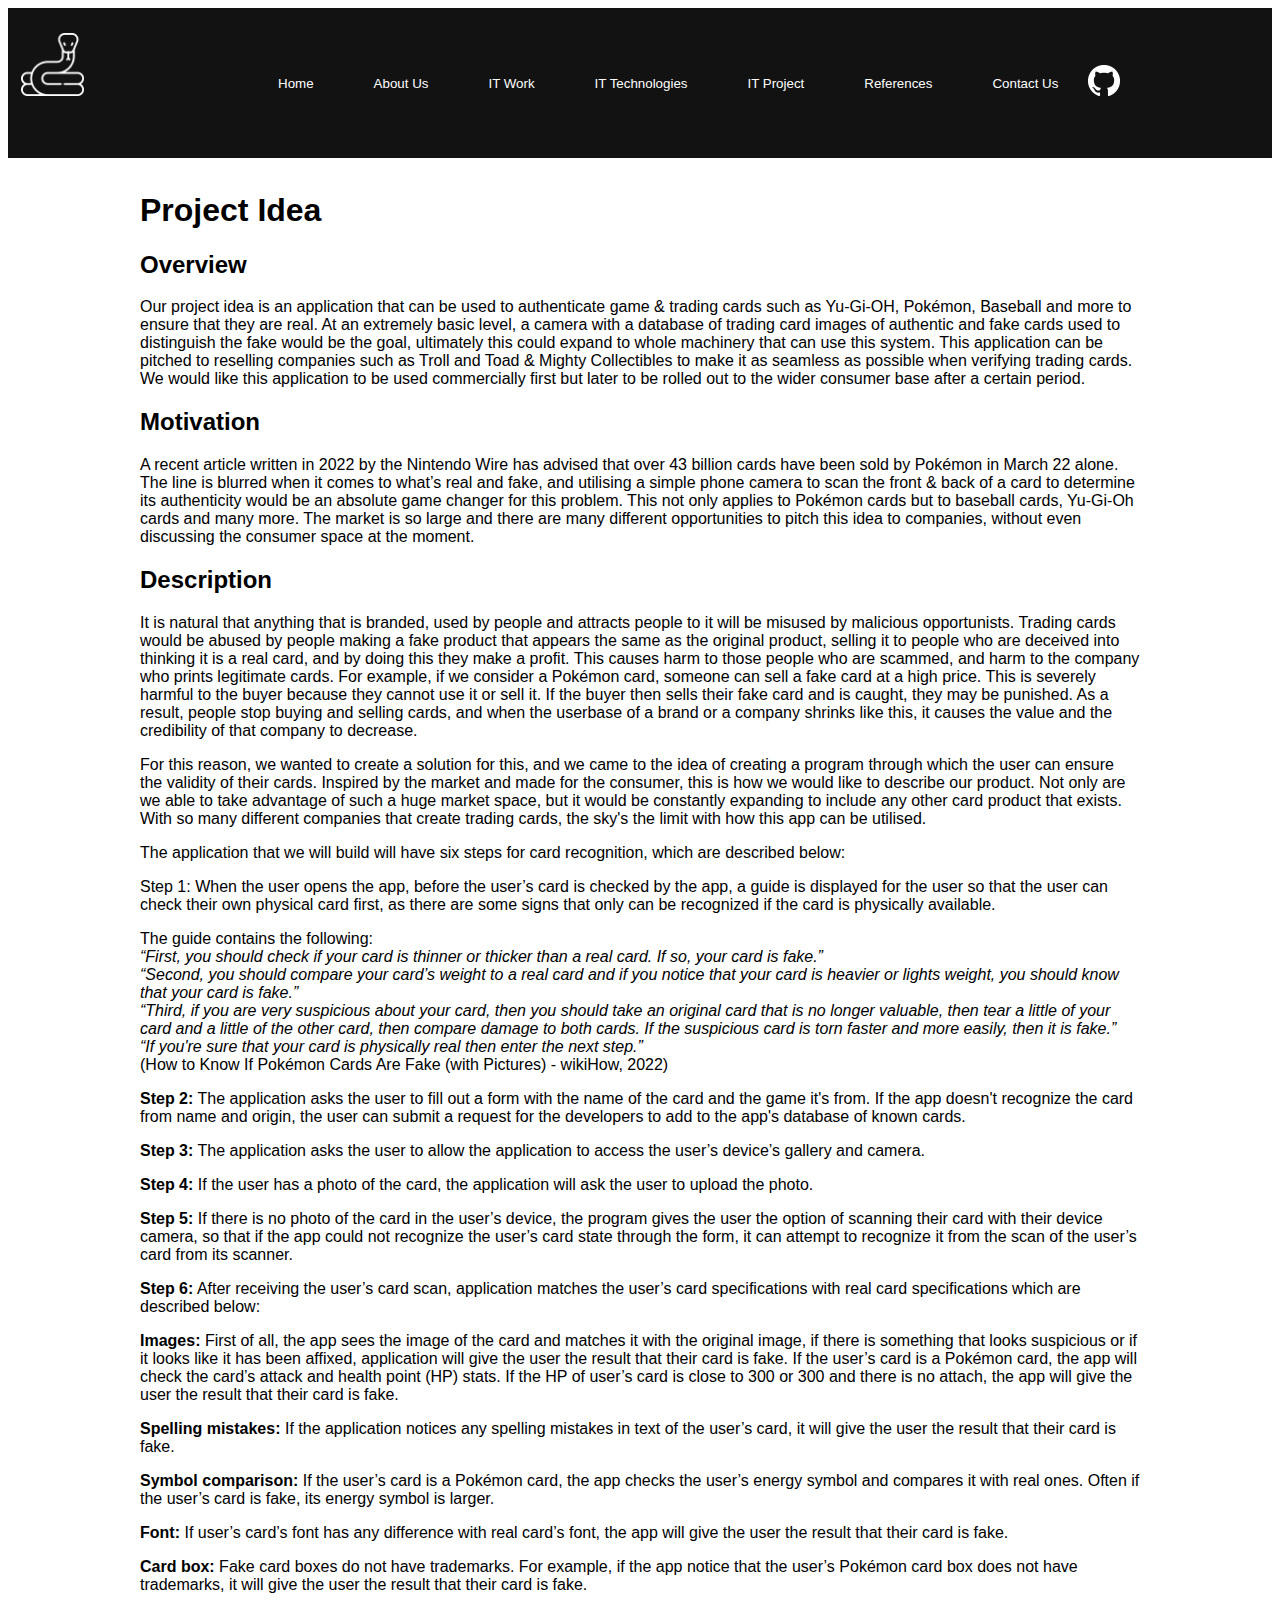
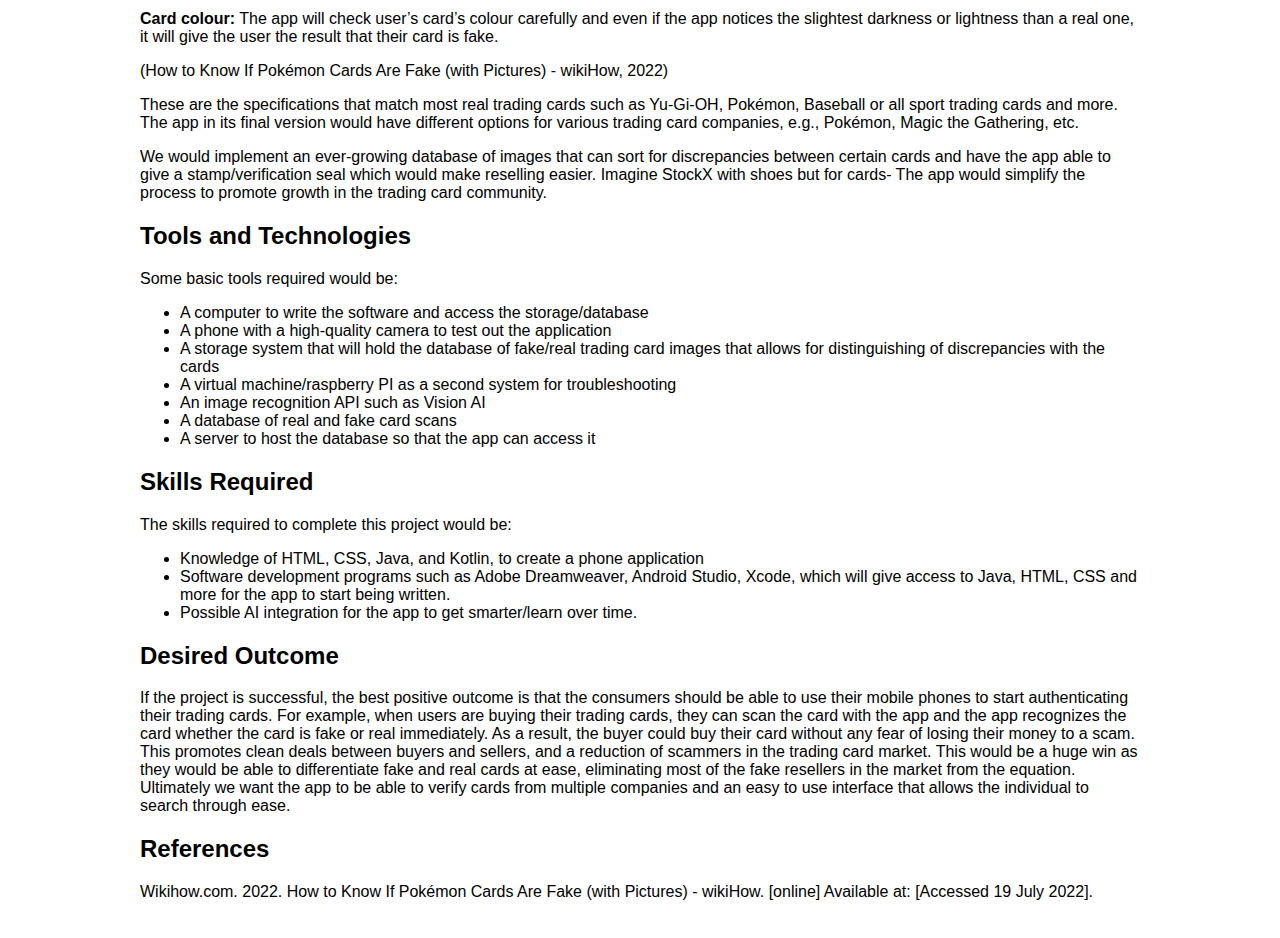
<file: idea.html>
<!DOCTYPE html>
<html lang="">
  <head>
    <meta charset="utf-8">
    <meta name="robots" content="noindex">
    <link rel="stylesheet" href="main.css">
    <link rel="icon" type="image/x-icon" href="snake-icon.png">
    <title>Project Idea</title>
  </head>
  <body>
    <div id="header">
        <div class="nav-tab">
            <img id="icon" src="snake-light.png"></img>
            <div id="nav-tab-text">
                <a href="index.html"><button class="tablinks">Home</button></a>
                <a href="#about"><button class="tablinks">About Us</button></a>
                <a href="#it-work"><button class="tablinks">IT Work</button></a>
                <a href="#it-tech"><button class="tablinks">IT Technologies</button></a>
                <a href="#it-project"><button class="tablinks">IT Project</button></a>
                <a href="#references"><button class="tablinks">References</button></a>
                <a href="#contact"><button class="tablinks">Contact Us</button></a>
            <a href="https://github.com/MKM-RMIT/IIT-A2"><img src="GitHub-Mark-Light-32px.png" id="github-link"></img></a>
            </div>
        </div> 
    <div id="main" class="center">
        <h1>Project Idea</h1>
        <h2>Overview</h2>
        <p>Our project idea is an application that can be used to authenticate game & trading cards such as Yu-Gi-OH, Pokémon, Baseball and more to ensure that they are real. At an extremely basic level, a camera with a database of trading card images of authentic and fake cards used to distinguish the fake would be the goal, ultimately this could expand to whole machinery that can use this system. This application can be pitched to reselling companies such as Troll and Toad & Mighty Collectibles to make it as seamless as possible when verifying trading cards. We would like this application to be used commercially first but later to be rolled out to the wider consumer base after a certain period. </p>
        <h2>Motivation</h2>
        <p>A recent article written in 2022 by the Nintendo Wire has advised that over 43 billion cards have been sold by Pokémon in March 22 alone. The line is blurred when it comes to what’s real and fake, and utilising a simple phone camera to scan the front & back of a card to determine its authenticity would be an absolute game changer for this problem. This not only applies to Pokémon cards but to baseball cards, Yu-Gi-Oh cards and many more. The market is so large and there are many different opportunities to pitch this idea to companies, without even discussing the consumer space at the moment. </p>
        <h2>Description</h2>
        <p>It is natural that anything that is branded, used by people and attracts people to it will be misused by malicious opportunists. Trading cards would be abused by people making a fake product that appears the same as the original product, selling it to people who are deceived into thinking it is a real card, and by doing this they make a profit. This causes harm to those people who are scammed, and harm to the company who prints legitimate cards. For example, if we consider a Pokémon card, someone can sell a fake card at a high price. This is severely harmful to the buyer because they cannot use it or sell it. If the buyer then sells their fake card and is caught, they may be punished. As a result, people stop buying and selling cards, and when the userbase of a brand or a company shrinks like this, it causes the value and the credibility of that company to decrease. </p>
        <p>For this reason, we wanted to create a solution for this, and we came to the idea of creating a program through which the user can ensure the validity of their cards. Inspired by the market and made for the consumer, this is how we would like to describe our product. Not only are we able to take advantage of such a huge market space, but it would be constantly expanding to include any other card product that exists. With so many different companies that create trading cards, the sky's the limit with how this app can be utilised. </p>
        <p>The application that we will build will have six steps for card recognition, which are described below: </p>
        <p>Step 1: When the user opens the app, before the user’s card is checked by the app, a guide is displayed for the user so that the user can check their own physical card first, as there are some signs that only can be recognized if the card is physically available. </p>
        <p>The guide contains the following: <br>  

<em>“First, you should check if your card is thinner or thicker than a real card. If so, your card is fake.” <br>

“Second, you should compare your card’s weight to a real card and if you notice that your card is heavier or lights weight, you should know that your card is fake.”<br>  

“Third, if you are very suspicious about your card, then you should take an original card that is no longer valuable, then tear a little of your card and a little of the other card, then compare damage to both cards. If the suspicious card is torn faster and more easily, then it is fake.”<br>  

“If you're sure that your card is physically real then enter the next step.”</em><br> 

(How to Know If Pokémon Cards Are Fake (with Pictures) - wikiHow, 2022)<br></p>
        <p><b>Step 2:</b> The application asks the user to fill out a form with the name of the card and the game it's from. If the app doesn't recognize the card from name and origin, the user can submit a request for the developers to add to the app's database of known cards. </p>
        <p><b>Step 3:</b> The application asks the user to allow the application to access the user’s device’s gallery and camera.</p>
        <p><b>Step 4:</b> If the user has a photo of the card, the application will ask the user to upload the photo. </p>
        <p><b>Step 5:</b> If there is no photo of the card in the user’s device, the program gives the user the option of scanning their card with their device camera, so that if the app could not recognize the user’s card state through the form, it can attempt to recognize it from the scan of the user’s card from its scanner. </p>
        <p><b>Step 6:</b> After receiving the user’s card scan, application matches the user’s card specifications with real card specifications which are described below:</p>
        <p><b>Images:</b> First of all, the app sees the image of the card and matches it with the original image, if there is something that looks suspicious or if it looks like it has been affixed, application will give the user the result that their card is fake. If the user’s card is a Pokémon card, the app will check the card’s attack and health point (HP) stats. If the HP of user’s card is close to 300 or 300 and there is no attach, the app will give the user the result that their card is fake.  </p>
        <p><b>Spelling mistakes:</b> If the application notices any spelling mistakes in text of the user’s card, it will give the user the result that their card is fake. </p>
        <p><b>Symbol comparison:</b> If the user’s card is a Pokémon card, the app checks the user’s energy symbol and compares it with real ones. Often if the user’s card is fake, its energy symbol is larger. </p>
        <p><b>Font:</b> If user’s card’s font has any difference with real card’s font, the app will give the user the result that their card is fake. </p>
        <p><b>Card box:</b> Fake card boxes do not have trademarks. For example, if the app notice that the user’s Pokémon card box does not have trademarks, it will give the user the result that their card is fake. </p>
        <p><b>Card colour:</b> The app will check user’s card’s colour carefully and even if the app notices the slightest darkness or lightness than a real one, it will give the user the result that their card is fake. </p>
        <p>(How to Know If Pokémon Cards Are Fake (with Pictures) - wikiHow, 2022) </p>
        <p>These are the specifications that match most real trading cards such as Yu-Gi-OH, Pokémon, Baseball or all sport trading cards and more. The app in its final version would have different options for various trading card companies, e.g., Pokémon, Magic the Gathering, etc. </p>
        <p>We would implement an ever-growing database of images that can sort for discrepancies between certain cards and have the app able to give a stamp/verification seal which would make reselling easier. Imagine StockX with shoes but for cards- The app would simplify the process to promote growth in the trading card community. </p>
        <h2>Tools and Technologies </h2>
        <p>Some basic tools required would be:</p>
        <ul>
        <li>A computer to write the software and access the storage/database</li>
        <li>A phone with a high-quality camera to test out the application </li>
        <li>A storage system that will hold the database of fake/real trading card images that allows for distinguishing of discrepancies with the cards </li>
        <li>A virtual machine/raspberry PI as a second system for troubleshooting </li>
        <li>An image recognition API such as Vision AI</li>
        <li>A database of real and fake card scans </li>
        <li>A server to host the database so that the app can access it </li>
        </ul>
        <h2>Skills Required</h2>
        <p>The skills required to complete this project would be:</p>
        <ul>
            <li>Knowledge of HTML, CSS, Java, and Kotlin, to create a phone application </li>
            <li>Software development programs such as Adobe Dreamweaver, Android Studio, Xcode, which will give access to Java, HTML, CSS and more for the app to start being written. </li>
            <li>Possible AI integration for the app to get smarter/learn over time.</li>
        </ul>
        <h2>Desired Outcome</h2>
        <p>If the project is successful, the best positive outcome is that the consumers should be able to use their mobile phones to start authenticating their trading cards. For example, when users are buying their trading cards, they can scan the card with the app and the app recognizes the card whether the card is fake or real immediately. As a result, the buyer could buy their card without any fear of losing their money to a scam. This promotes clean deals between buyers and sellers, and a reduction of scammers in the trading card market. This would be a huge win as they would be able to differentiate fake and real cards at ease, eliminating most of the fake resellers in the market from the equation. Ultimately we want the app to be able to verify cards from multiple companies and an easy to use interface that allows the individual to search through ease. </p>
    <h2>References</h2>
    <p>Wikihow.com. 2022. How to Know If Pokémon Cards Are Fake (with Pictures) - wikiHow. [online] Available at: <https://www.wikihow.com/Know-If-Pok%C3%A9mon-Cards-Are-Fake> [Accessed 19 July 2022].</p>
    </div>
    <div id="footer"></div>
  </body>
</html>
</file>
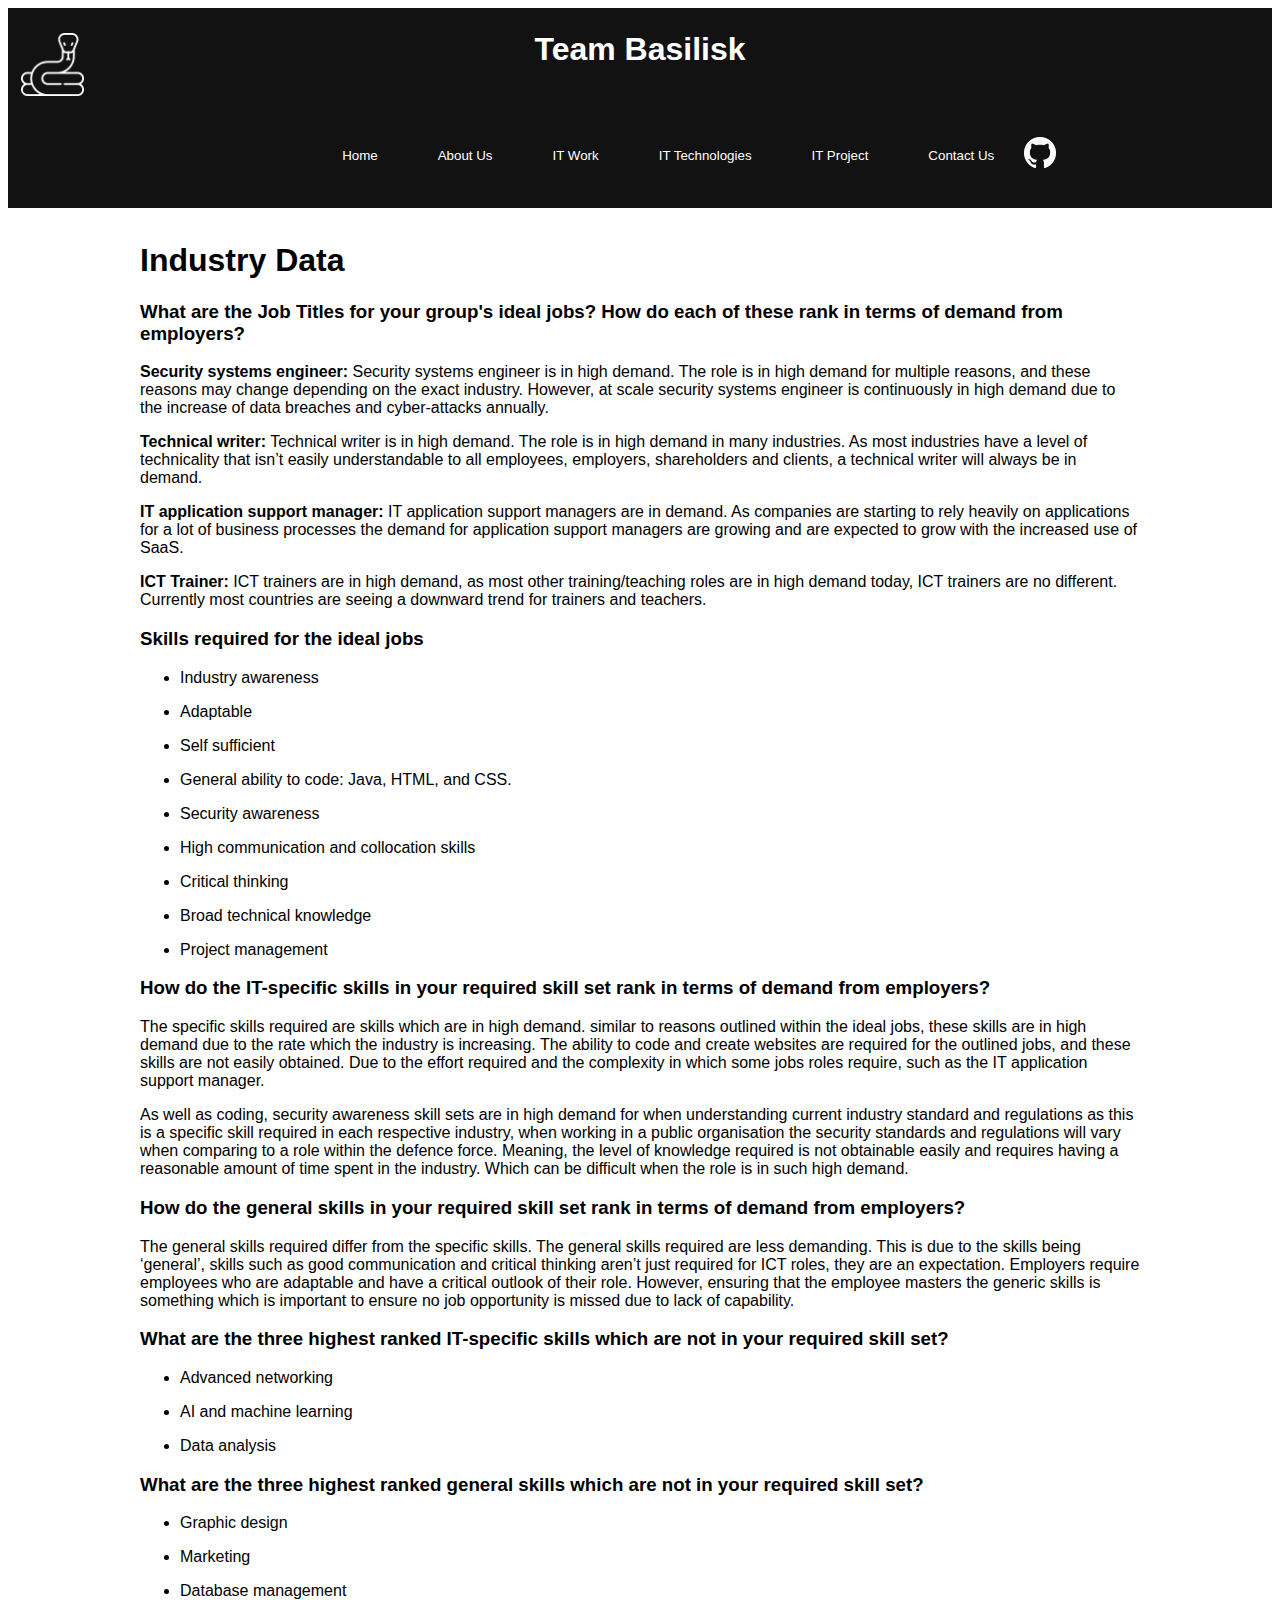
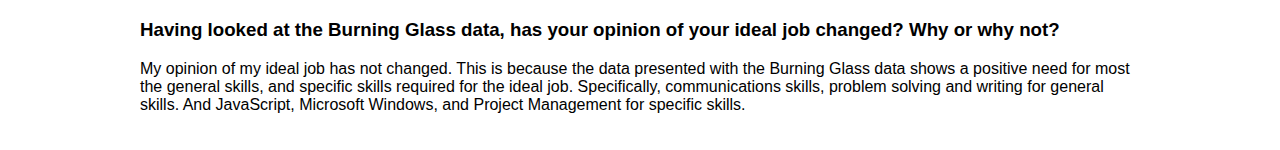
<file: industry_data.html>
<!DOCTYPE html>
<html lang="">
  <head>
    <meta charset="utf-8">
    <meta name="robots" content="noindex">
    <link rel="stylesheet" href="main.css">
    <link rel="icon" type="image/x-icon" href="snake-icon.png">
    <title>Industry Data</title>
  </head>
  <body>
    <div id="header">
      <div class="nav-tab">
          <img id="icon" src="snake-light.png"></img>
          <h1 id="team-name" class="center center-text">Team Basilisk</h1>
          <div id="nav-tab-text">
              <a href="index.html"><button class="tablinks">Home</button></a>
              <a href="#about"><button class="tablinks">About Us</button></a>
              <a href="#our-work"><button class="tablinks">IT Work</button></a>
              <a href="#it-tech"><button class="tablinks">IT Technologies</button></a>
              <a href="#our-work"><button class="tablinks">IT Project</button></a>
              <a href="#contact"><button class="tablinks">Contact Us</button></a>
          <a href="https://github.com/MKM-RMIT/IIT-A2"><img src="GitHub-Mark-Light-32px.png" id="github-link"></img></a>
          </div>
      </div>    
  </div>
    <div id="main" class="center">
        <h1>Industry Data</h1>

        <h3>What are the Job Titles for your group's ideal jobs? How do each of these rank in terms of demand from employers?</h3>
        <p><b>Security systems engineer:</b> Security systems engineer is in high demand. The role is in high demand for multiple reasons, and these reasons may change depending on the exact industry. However, at scale security systems engineer is continuously in high demand due to the increase of data breaches and cyber-attacks annually.</p>
        <p><b>Technical writer:</b> Technical writer is in high demand. The role is in high demand in many industries. As most industries have a level of technicality that isn’t easily understandable to all employees, employers, shareholders and clients, a technical writer will always be in demand.</p>
        <p><b>IT application support manager:</b> IT application support managers are in demand. As companies are starting to rely heavily on applications for a lot of business processes the demand for application support managers are growing and are expected to grow with the increased use of SaaS.</p>
        <p><b>ICT Trainer:</b> ICT trainers are in high demand, as most other training/teaching roles are in high demand today, ICT trainers are no different. Currently most countries are seeing a downward trend for trainers and teachers.</p>

        <h3>Skills required for the ideal jobs</h3>
        <ul>
        <li><p>Industry awareness</p></li>
        <li><p>Adaptable</p></li>
        <li><p>Self sufficient</p></li>
        <li><p>General ability to code: Java, HTML, and CSS.</p></li>
        <li><p>Security awareness</p></li>
        <li><p>High communication and collocation skills</p></li>
        <li><p>Critical thinking</p></li>
        <li><p>Broad technical knowledge</p></li>
        <li><p>Project management</p></li>
        </ul>

        <h3>How do the IT-specific skills in your required skill set rank in terms of demand from employers?</h3>
        <p>The specific skills required are skills which are in high demand. similar to reasons outlined within the ideal jobs, these skills are in high demand due to the rate which the industry is increasing. The ability to code and create websites are required for the outlined jobs, and these skills are not easily obtained. Due to the effort required and the complexity in which some jobs roles require, such as the IT application support manager.</p>
        <p>As well as coding, security awareness skill sets are in high demand for when understanding current industry standard and regulations as this is a specific skill required in each respective industry, when working in a public organisation the security standards and regulations will vary when comparing to a role within the defence force. Meaning, the level of knowledge required is not obtainable easily and requires having a reasonable amount of time spent in the industry. Which can be difficult when the role is in such high demand.</p>

        <h3>How do the general skills in your required skill set rank in terms of demand from employers?</h3>
        <p>The general skills required differ from the specific skills. The general skills required are less demanding. This is due to the skills being ‘general’, skills such as good communication and critical thinking aren’t just required for ICT roles, they are an expectation. Employers require employees who are adaptable and have a critical outlook of their role. However, ensuring that the employee masters the generic skills is something which is important to ensure no job opportunity is missed due to lack of capability.</p>

        <h3>What are the three highest ranked IT-specific skills which are not in your required skill set?</h3>
        <ul>
        <li><p>Advanced networking</p></li>
        <li><p>AI and machine learning</p></li>
        <li><p>Data analysis</p></li>
        </ul>

        <h3>What are the three highest ranked general skills which are not in your required skill set?</h3>
        <ul>
        <li><p>Graphic design</p></li>
        <li><p>Marketing</p></li>
        <li><p>Database management</p></li>
        </ul>

        <h3>Having looked at the Burning Glass data, has your opinion of your ideal job changed? Why or why not?</h3>
        <p>My opinion of my ideal job has not changed. This is because the data presented with the Burning Glass data shows a positive need for most the general skills, and specific skills required for the ideal job. Specifically, communications skills, problem solving and writing for general skills. And JavaScript, Microsoft Windows, and Project Management for specific skills.</p>




    </div>
    <div id="footer"></div>
  </body>
</html>
</file>
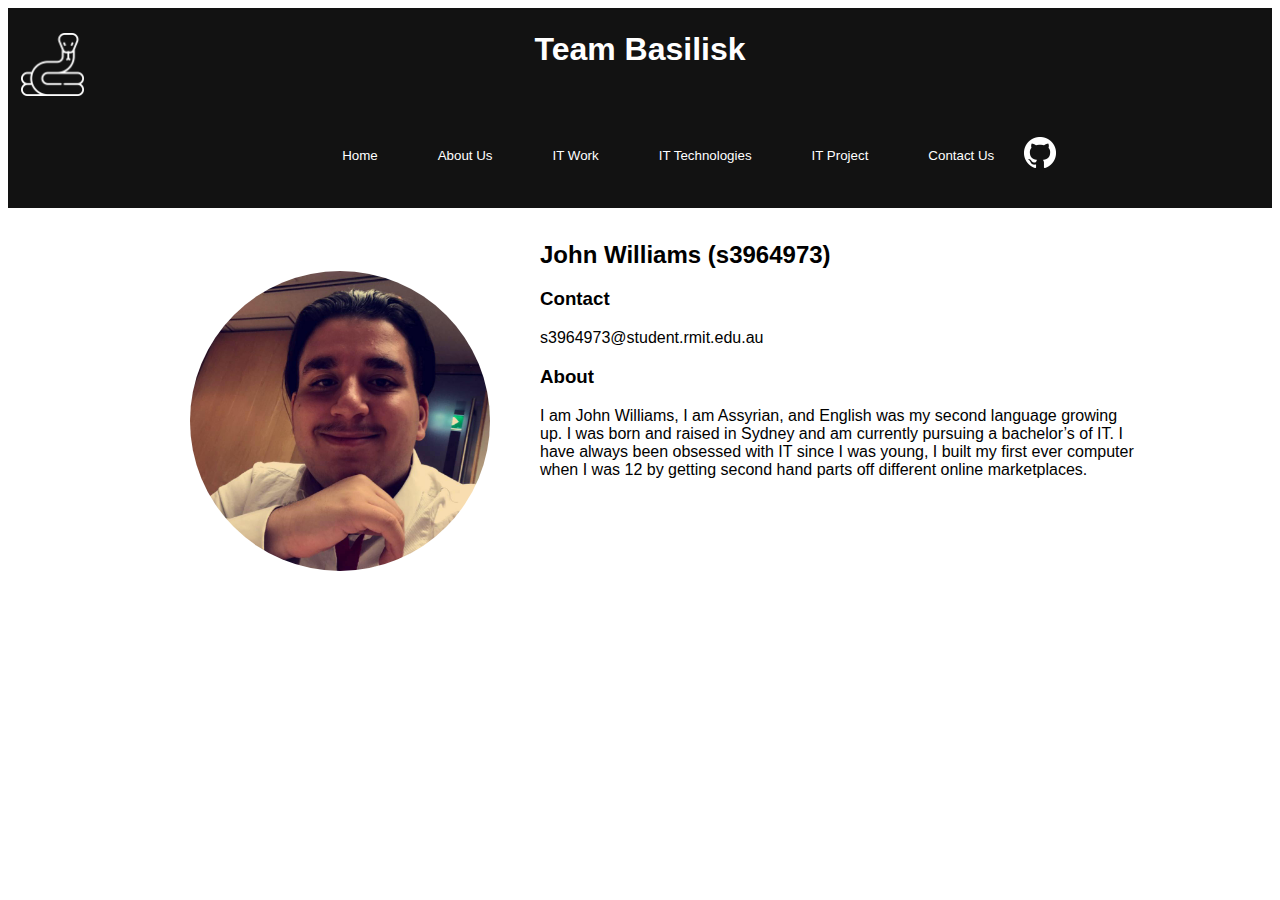
<file: john.html>
<!DOCTYPE html>
<html lang="">
  <head>
    <meta charset="utf-8">
    <meta name="robots" content="noindex">
    <link rel="stylesheet" href="main.css">
    <link rel="icon" type="image/x-icon" href="snake-icon.png">
    <title>John Williams (s3964973)</title>
  </head>
  <body>
    <div id="header">
      <div class="nav-tab">
          <img id="icon" src="snake-light.png"></img>
          <h1 id="team-name" class="center center-text">Team Basilisk</h1>
          <div id="nav-tab-text">
              <a href="index.html"><button class="tablinks">Home</button></a>
              <a href="#about"><button class="tablinks">About Us</button></a>
              <a href="#our-work"><button class="tablinks">IT Work</button></a>
              <a href="#it-tech"><button class="tablinks">IT Technologies</button></a>
              <a href="#our-work"><button class="tablinks">IT Project</button></a>
              <a href="#contact"><button class="tablinks">Contact Us</button></a>
          <a href="https://github.com/MKM-RMIT/IIT-A2"><img src="GitHub-Mark-Light-32px.png" id="github-link"></img></a>
          </div>
      </div>    
  </div>
    <div id="main" class="center">
        <img src="John.jpg" class="icon-left"></img>
        <div class="profile">
            <h2>John Williams (s3964973)</h2>
            <h3>Contact</h3>
            <p>s3964973@student.rmit.edu.au</p>
            <h3>About</h3>
            <p>I am John Williams, I am Assyrian, and English was my second language growing up. I was born and raised in Sydney and am currently pursuing a bachelor’s of IT. I have always been obsessed with IT since I was young, I built my first ever computer when I was 12 by getting second hand parts off different online marketplaces.</p>
        </div>
    </div>
    <div id="footer"></div>
  </body>
</html>
</file>
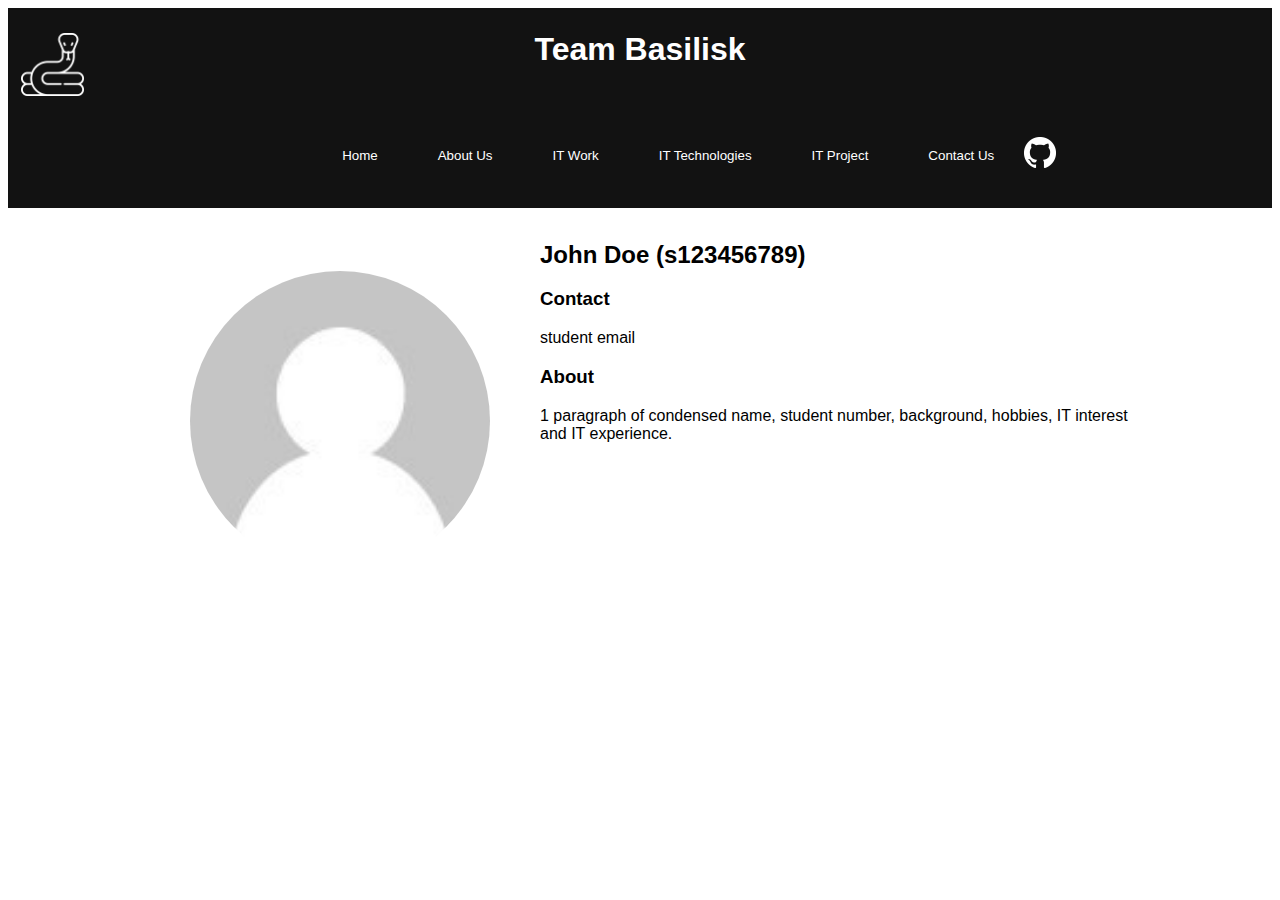
<file: john_doe.html>
<!DOCTYPE html>
<html lang="">
  <head>
    <meta charset="utf-8">
    <meta name="robots" content="noindex">
    <link rel="stylesheet" href="main.css">
    <link rel="icon" type="image/x-icon" href="snake-icon.png">
    <title>John Doe (s123456789)</title>
  </head>
  <body>
    <div id="header">
      <div class="nav-tab">
          <img id="icon" src="snake-light.png"></img>
          <h1 id="team-name" class="center center-text">Team Basilisk</h1>
          <div id="nav-tab-text">
              <a href="index.html"><button class="tablinks">Home</button></a>
              <a href="#about"><button class="tablinks">About Us</button></a>
              <a href="#our-work"><button class="tablinks">IT Work</button></a>
              <a href="#it-tech"><button class="tablinks">IT Technologies</button></a>
              <a href="#our-work"><button class="tablinks">IT Project</button></a>
              <a href="#contact"><button class="tablinks">Contact Us</button></a>
          <a href="https://github.com/MKM-RMIT/IIT-A2"><img src="GitHub-Mark-Light-32px.png" id="github-link"></img></a>
          </div>
      </div>    
  </div>
    <div id="main" class="center">
        <img src="headshot.jpg" class="icon-left"></img>
        <div class="profile">
            <h2>John Doe (s123456789)</h2>
            <h3>Contact</h3>
            <p>student email</p>
            <h3>About</h3>
            <p>1 paragraph of condensed name, student number, background, hobbies, IT interest and IT experience.</p>
        </div>
    </div>
    <div id="footer"></div>
  </body>
</html>
</file>
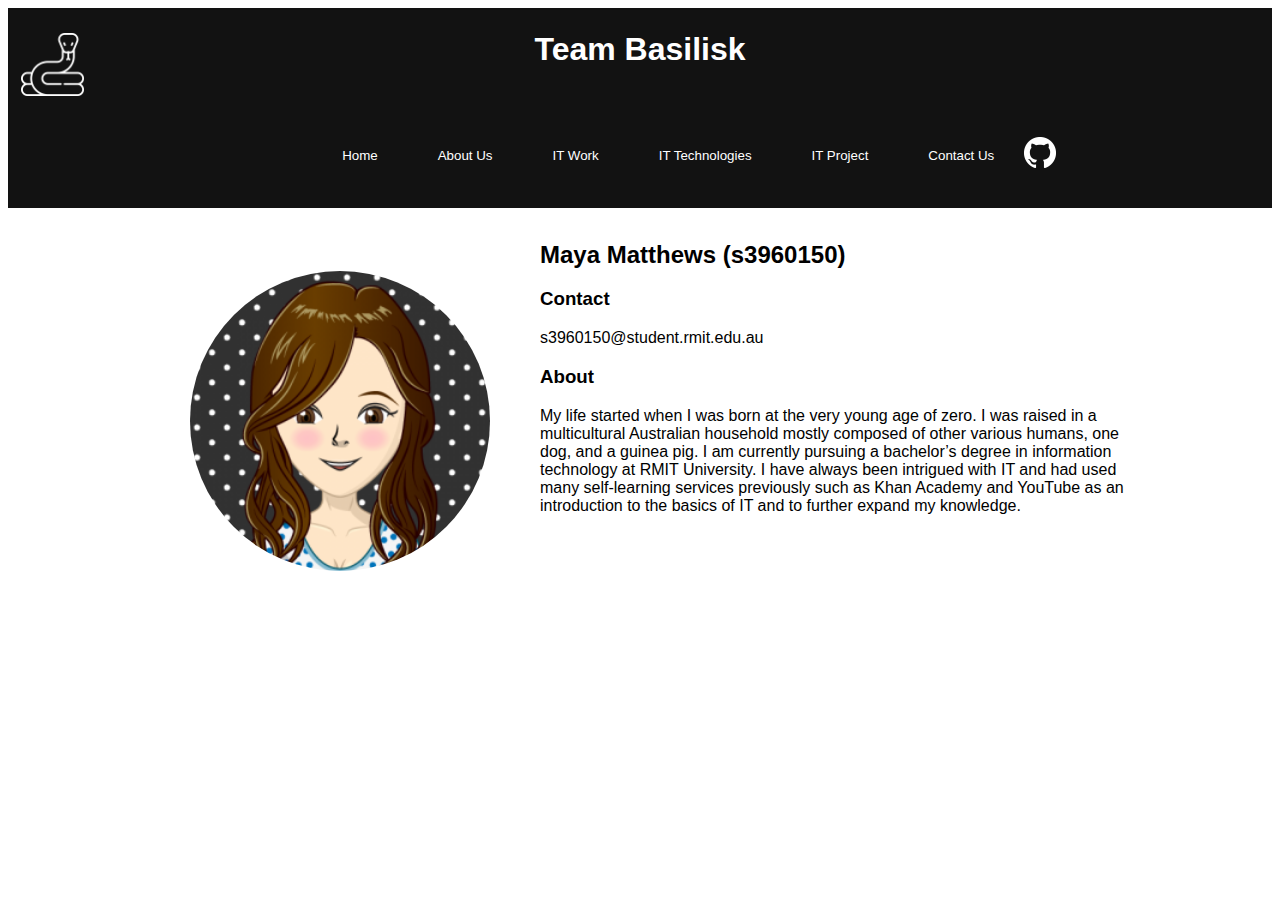
<file: maya.html>
<!DOCTYPE html>
<html lang="">
  <head>
    <meta charset="utf-8">
    <meta name="robots" content="noindex">
    <link rel="stylesheet" href="main.css">
    <link rel="icon" type="image/x-icon" href="snake-icon.png">
    <title>Maya Matthews (s3960150)</title>
  </head>
  <body>
    <div id="header">
      <div class="nav-tab">
          <img id="icon" src="snake-light.png"></img>
          <h1 id="team-name" class="center center-text">Team Basilisk</h1>
          <div id="nav-tab-text">
              <a href="index.html"><button class="tablinks">Home</button></a>
              <a href="#about"><button class="tablinks">About Us</button></a>
              <a href="#our-work"><button class="tablinks">IT Work</button></a>
              <a href="#it-tech"><button class="tablinks">IT Technologies</button></a>
              <a href="#our-work"><button class="tablinks">IT Project</button></a>
              <a href="#contact"><button class="tablinks">Contact Us</button></a>
          <a href="https://github.com/MKM-RMIT/IIT-A2"><img src="GitHub-Mark-Light-32px.png" id="github-link"></img></a>
          </div>
      </div>    
  </div>
    <div id="main" class="center">
        <img src="Maya.png" class="icon-left"></img>
        <div class="profile">
            <h2>Maya Matthews (s3960150)</h2>
            <h3>Contact</h3>
            <p>s3960150@student.rmit.edu.au</p>
            <h3>About</h3>
            <p>My life started when I was born at the very young age of zero. I was raised in a multicultural Australian household mostly composed of other various humans, one dog, and a guinea pig. I am currently pursuing a bachelor’s degree in information technology at RMIT University. I have always been intrigued with IT and had used many self-learning services previously such as Khan Academy and YouTube as an introduction to the basics of IT and to further expand my knowledge.</p>
        </div>
    </div>
    <div id="footer"></div>
  </body>
</html>
</file>
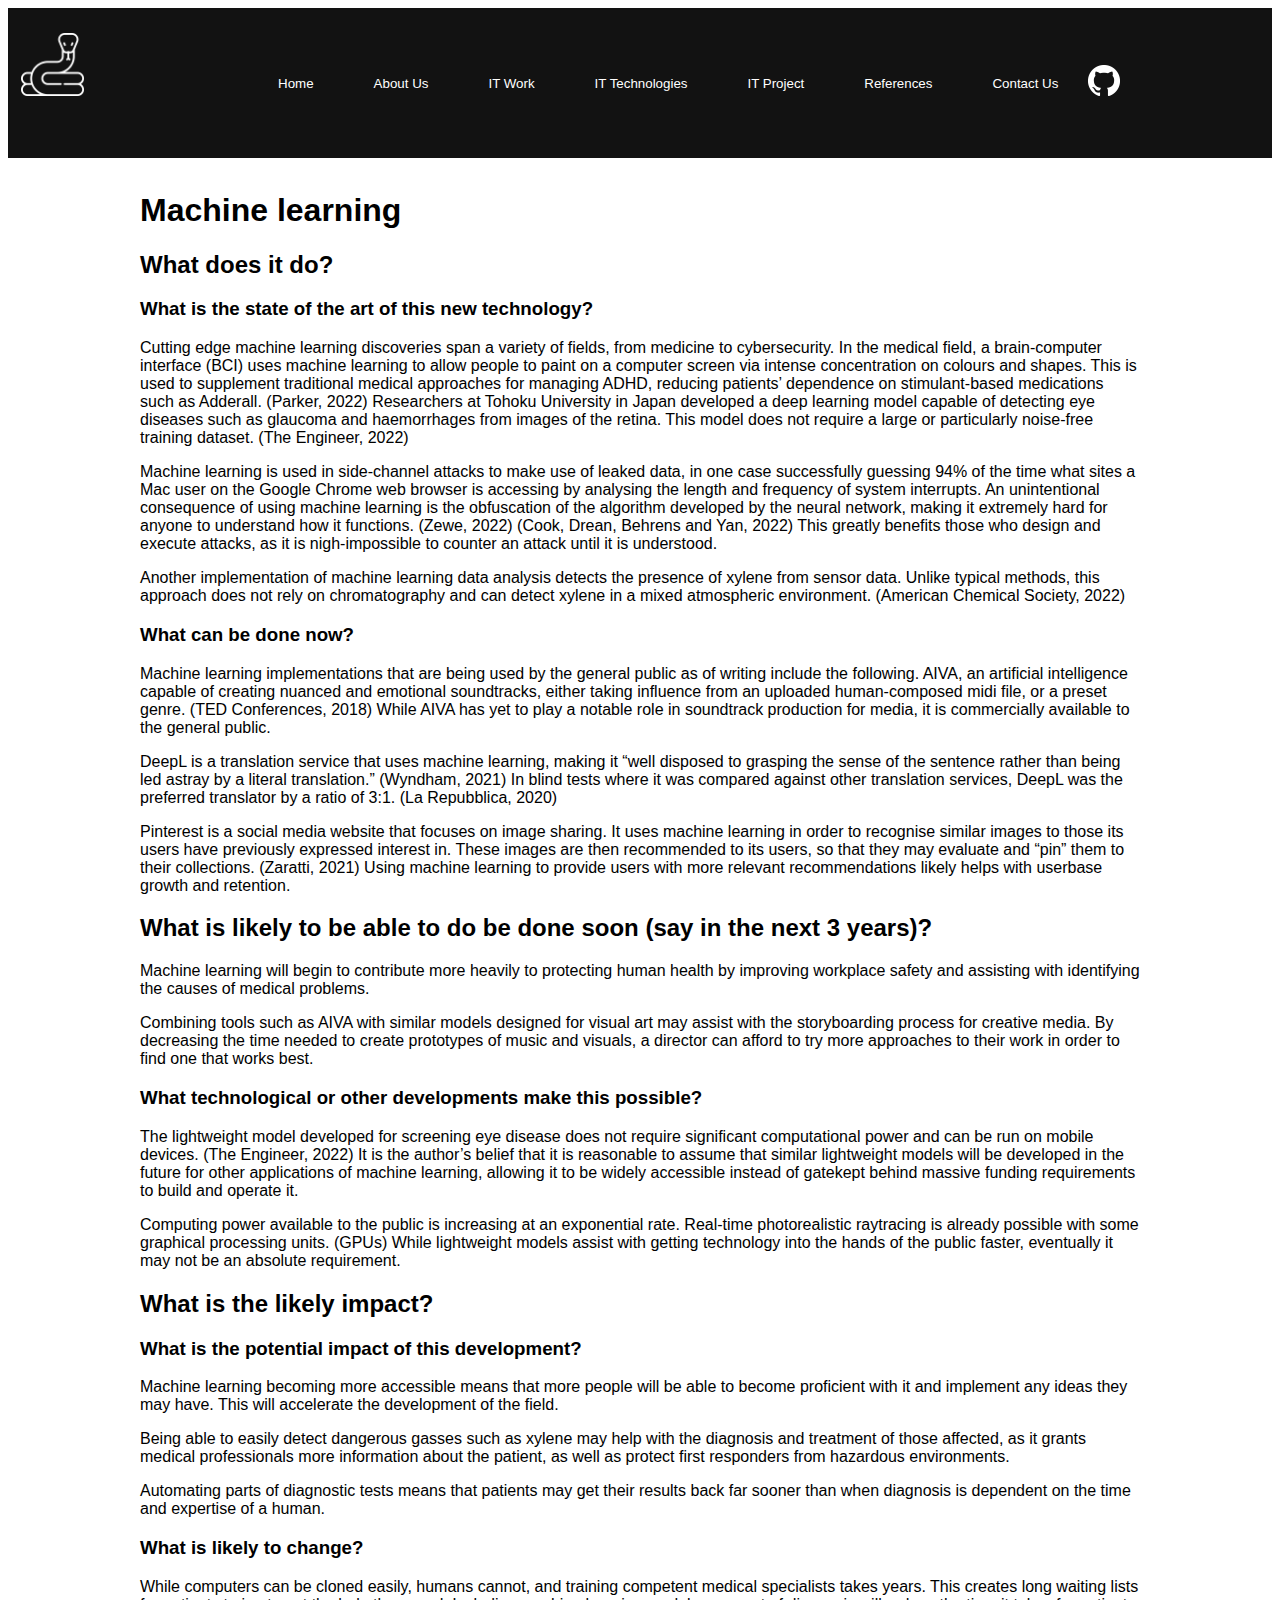
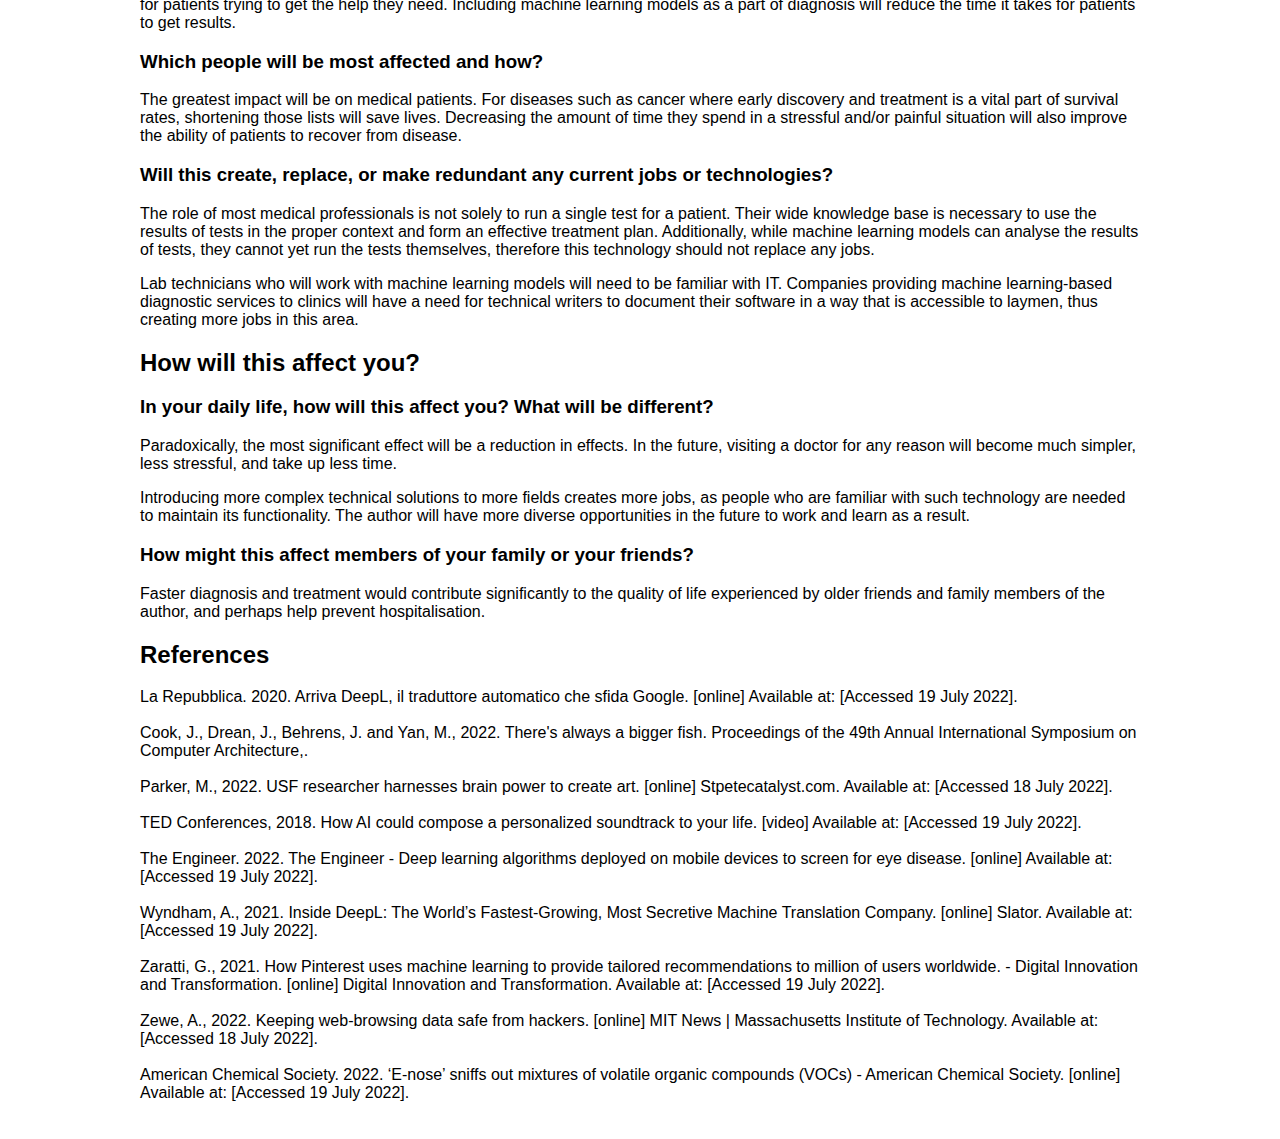
<file: ml.html>
<!DOCTYPE html>
<html lang="">
  <head>
    <meta charset="utf-8">
    <meta name="robots" content="noindex">
    <link rel="stylesheet" href="main.css">
    <link rel="icon" type="image/x-icon" href="snake-icon.png">
    <title>Machine Learning</title>
  </head>
  <body>
    <div id="header">
        <div class="nav-tab">
            <img id="icon" src="snake-light.png"></img>
            <div id="nav-tab-text">
                <a href="index.html"><button class="tablinks">Home</button></a>
                <a href="#about"><button class="tablinks">About Us</button></a>
                <a href="#it-work"><button class="tablinks">IT Work</button></a>
                <a href="#it-tech"><button class="tablinks">IT Technologies</button></a>
                <a href="#it-project"><button class="tablinks">IT Project</button></a>
                <a href="#references"><button class="tablinks">References</button></a>
                <a href="#contact"><button class="tablinks">Contact Us</button></a>
            <a href="https://github.com/MKM-RMIT/IIT-A2"><img src="GitHub-Mark-Light-32px.png" id="github-link"></img></a>
            </div>
        </div> 
    <div id="main" class="center">
        <h1>Machine learning</h1>
        <h2>What does it do?</h2>
        <h3>What is the state of the art of this new technology? </h3>
        <p>Cutting edge machine learning discoveries span a variety of fields, from medicine to cybersecurity. In the medical field, a brain-computer interface (BCI) uses machine learning to allow people to paint on a computer screen via intense concentration on colours and shapes. This is used to supplement traditional medical approaches for managing ADHD, reducing patients’ dependence on stimulant-based medications such as Adderall. (Parker, 2022) Researchers at Tohoku University in Japan developed a deep learning model capable of detecting eye diseases such as glaucoma and haemorrhages from images of the retina. This model does not require a large or particularly noise-free training dataset. (The Engineer, 2022) </p>
        <p>Machine learning is used in side-channel attacks to make use of leaked data, in one case successfully guessing 94% of the time what sites a Mac user on the Google Chrome web browser is accessing by analysing the length and frequency of system interrupts. An unintentional consequence of using machine learning is the obfuscation of the algorithm developed by the neural network, making it extremely hard for anyone to understand how it functions. (Zewe, 2022) (Cook, Drean, Behrens and Yan, 2022) This greatly benefits those who design and execute attacks, as it is nigh-impossible to counter an attack until it is understood. </p>
        <p>Another implementation of machine learning data analysis detects the presence of xylene from sensor data. Unlike typical methods, this approach does not rely on chromatography and can detect xylene in a mixed atmospheric environment. (American Chemical Society, 2022) </p>
        <h3>What can be done now?</h3>
        <p>Machine learning implementations that are being used by the general public as of writing include the following. AIVA, an artificial intelligence capable of creating nuanced and emotional soundtracks, either taking influence from an uploaded human-composed midi file, or a preset genre. (TED Conferences, 2018) While AIVA has yet to play a notable role in soundtrack production for media, it is commercially available to the general public. </p>
        <p>DeepL is a translation service that uses machine learning, making it “well disposed to grasping the sense of the sentence rather than being led astray by a literal translation.” (Wyndham, 2021) In blind tests where it was compared against other translation services, DeepL was the preferred translator by a ratio of 3:1. (La Repubblica, 2020) </p>
        <p>Pinterest is a social media website that focuses on image sharing. It uses machine learning in order to recognise similar images to those its users have previously expressed interest in. These images are then recommended to its users, so that they may evaluate and “pin” them to their collections. (Zaratti, 2021) Using machine learning to provide users with more relevant recommendations likely helps with userbase growth and retention. </p>
        <h2>What is likely to be able to do be done soon (say in the next 3 years)? </h2>
        <p>Machine learning will begin to contribute more heavily to protecting human health by improving workplace safety and assisting with identifying the causes of medical problems.</p>
        <p>Combining tools such as AIVA with similar models designed for visual art may assist with the storyboarding process for creative media. By decreasing the time needed to create prototypes of music and visuals, a director can afford to try more approaches to their work in order to find one that works best. </p>
        <h3>What technological or other developments make this possible? </h3>
        <p>The lightweight model developed for screening eye disease does not require significant computational power and can be run on mobile devices. (The Engineer, 2022) It is the author’s belief that it is reasonable to assume that similar lightweight models will be developed in the future for other applications of machine learning, allowing it to be widely accessible instead of gatekept behind massive funding requirements to build and operate it.</p>
        <p>Computing power available to the public is increasing at an exponential rate. Real-time photorealistic raytracing is already possible with some graphical processing units. (GPUs) While lightweight models assist with getting technology into the hands of the public faster, eventually it may not be an absolute requirement. </p>
        
        <h2>What is the likely impact?</h2>
        <h3>What is the potential impact of this development?</h3>
        <p>Machine learning becoming more accessible means that more people will be able to become proficient with it and implement any ideas they may have. This will accelerate the development of the field. </p>
<p>Being able to easily detect dangerous gasses such as xylene may help with the diagnosis and treatment of those affected, as it grants medical professionals more information about the patient, as well as protect first responders from hazardous environments. </p>
<p>Automating parts of diagnostic tests means that patients may get their results back far sooner than when diagnosis is dependent on the time and expertise of a human.</p>

<h3>What is likely to change? </h3>

<p>While computers can be cloned easily, humans cannot, and training competent medical specialists takes years. This creates long waiting lists for patients trying to get the help they need. Including machine learning models as a part of diagnosis will reduce the time it takes for patients to get results. </p>

<h3>Which people will be most affected and how? </h3>

<p>The greatest impact will be on medical patients. For diseases such as cancer where early discovery and treatment is a vital part of survival rates, shortening those lists will save lives. Decreasing the amount of time they spend in a stressful and/or painful situation will also improve the ability of patients to recover from disease. </p>

<h3>Will this create, replace, or make redundant any current jobs or technologies? </h3>

<p>The role of most medical professionals is not solely to run a single test for a patient. Their wide knowledge base is necessary to use the results of tests in the proper context and form an effective treatment plan. Additionally, while machine learning models can analyse the results of tests, they cannot yet run the tests themselves, therefore this technology should not replace any jobs. </p>

<p>Lab technicians who will work with machine learning models will need to be familiar with IT. Companies providing machine learning-based diagnostic services to clinics will have a need for technical writers to document their software in a way that is accessible to laymen, thus creating more jobs in this area. </p>

<h2>How will this affect you?</h2>
<h3>In your daily life, how will this affect you? What will be different? </h3>
<p>Paradoxically, the most significant effect will be a reduction in effects. In the future, visiting a doctor for any reason will become much simpler, less stressful, and take up less time.</p>
<p>Introducing more complex technical solutions to more fields creates more jobs, as people who are familiar with such technology are needed to maintain its functionality. The author will have more diverse opportunities in the future to work and learn as a result. </p>
<h3>How might this affect members of your family or your friends?</h3>
<p>Faster diagnosis and treatment would contribute significantly to the quality of life experienced by older friends and family members of the author, and perhaps help prevent hospitalisation. </p>

<div id="references">
<h2>References</h2>
<p>
La Repubblica. 2020. Arriva DeepL, il traduttore automatico che sfida Google. [online] Available at: <https://www.repubblica.it/tecnologia/prodotti/2017/08/29/news/arriva_deepl_il_traduttore_automatico_che_sfida_google-174078830/> [Accessed 19 July 2022]. 
<br><br>
Cook, J., Drean, J., Behrens, J. and Yan, M., 2022. There's always a bigger fish. Proceedings of the 49th Annual International Symposium on Computer Architecture,. 
<br><br>
Parker, M., 2022. USF researcher harnesses brain power to create art. [online] Stpetecatalyst.com. Available at: <https://stpetecatalyst.com/usf-researcher-harnesses-brain-power-to-create-art/> [Accessed 18 July 2022]. 
<br><br>
TED Conferences, 2018. How AI could compose a personalized soundtrack to your life. [video] Available at: <https://www.ted.com/talks/pierre_barreau_how_ai_could_compose_a_personalized_soundtrack_to_your_life> [Accessed 19 July 2022]. 
<br><br>
The Engineer. 2022. The Engineer - Deep learning algorithms deployed on mobile devices to screen for eye disease. [online] Available at: <https://www.theengineer.co.uk/content/news/deep-learning-algorithms-deployed-on-mobile-devices-to-screen-for-eye-disease> [Accessed 19 July 2022]. 
<br><br>
Wyndham, A., 2021. Inside DeepL: The World’s Fastest-Growing, Most Secretive Machine Translation Company. [online] Slator. Available at: <https://slator.com/inside-deepl-the-worlds-fastest-growing-most-secretive-machine-translation-company/> [Accessed 19 July 2022]. 
<br><br>
Zaratti, G., 2021. How Pinterest uses machine learning to provide tailored recommendations to million of users worldwide. - Digital Innovation and Transformation. [online] Digital Innovation and Transformation. Available at: <https://digital.hbs.edu/platform-digit/submission/how-pinterest-uses-machine-learning-to-provide-tailored-recommendations-to-million-of-users-worldwide/> [Accessed 19 July 2022]. 
<br><br>
Zewe, A., 2022. Keeping web-browsing data safe from hackers. [online] MIT News | Massachusetts Institute of Technology. Available at: <https://news.mit.edu/2022/side-channel-attacks-detection-0609> [Accessed 18 July 2022]. 
<br><br>
American Chemical Society. 2022. ‘E-nose’ sniffs out mixtures of volatile organic compounds (VOCs) - American Chemical Society. [online] Available at: <https://www.acs.org/content/acs/en/pressroom/presspacs/2022/acs-presspac-june-8-2022/e-nose-sniffs-out-mixtures-of-volatile-organic-compounds.html> [Accessed 19 July 2022]. 
</p>
</div>
    </div>
    <div id="footer"></div>
  </body>
</html>
</file>
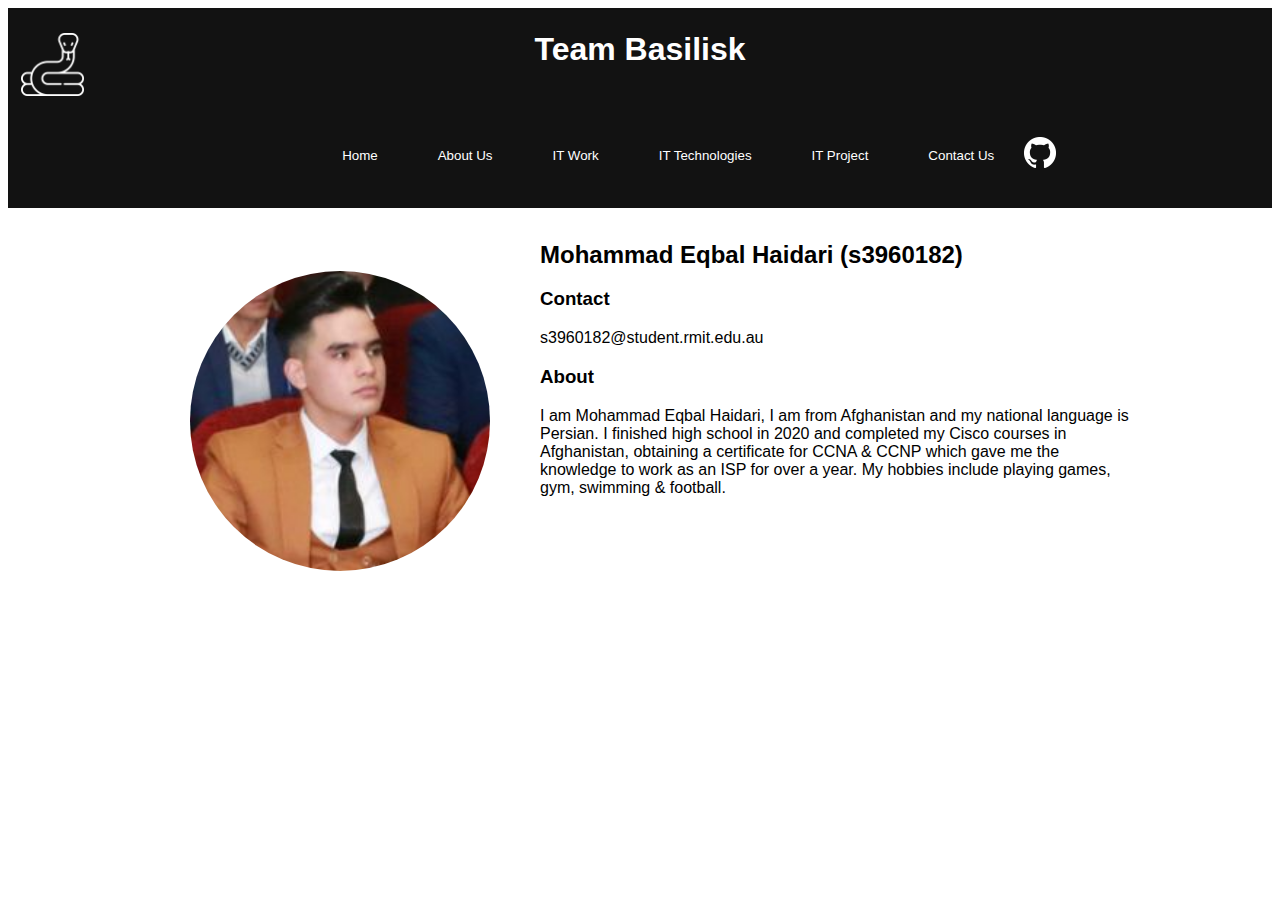
<file: mohammad.html>
<!DOCTYPE html>
<html lang="">
  <head>
    <meta charset="utf-8">
    <meta name="robots" content="noindex">
    <link rel="stylesheet" href="main.css">
    <link rel="icon" type="image/x-icon" href="snake-icon.png">
    <title>Mohammad Eqbal Haidari (s3960182)</title>
  </head>
  <body>
    <div id="header">
      <div class="nav-tab">
          <img id="icon" src="snake-light.png"></img>
          <h1 id="team-name" class="center center-text">Team Basilisk</h1>
          <div id="nav-tab-text">
              <a href="index.html"><button class="tablinks">Home</button></a>
              <a href="#about"><button class="tablinks">About Us</button></a>
              <a href="#our-work"><button class="tablinks">IT Work</button></a>
              <a href="#it-tech"><button class="tablinks">IT Technologies</button></a>
              <a href="#our-work"><button class="tablinks">IT Project</button></a>
              <a href="#contact"><button class="tablinks">Contact Us</button></a>
          <a href="https://github.com/MKM-RMIT/IIT-A2"><img src="GitHub-Mark-Light-32px.png" id="github-link"></img></a>
          </div>
      </div>    
  </div>
    <div id="main" class="center">
        <img src="mohammad.jpg" class="icon-left"></img>
        <div class="profile">
            <h2>Mohammad Eqbal Haidari (s3960182)</h2>
            <h3>Contact</h3>
            <p>s3960182@student.rmit.edu.au</p>
            <h3>About</h3>
            <p>I am Mohammad Eqbal Haidari, I am from Afghanistan and my national language is Persian. I finished high school in 2020 and completed my Cisco courses in Afghanistan, obtaining a certificate for CCNA & CCNP which gave me the knowledge to work as an ISP for over a year. My hobbies include playing games, gym, swimming & football.</p>
        </div>
    </div>
    <div id="footer"></div>
  </body>
</html>
</file>
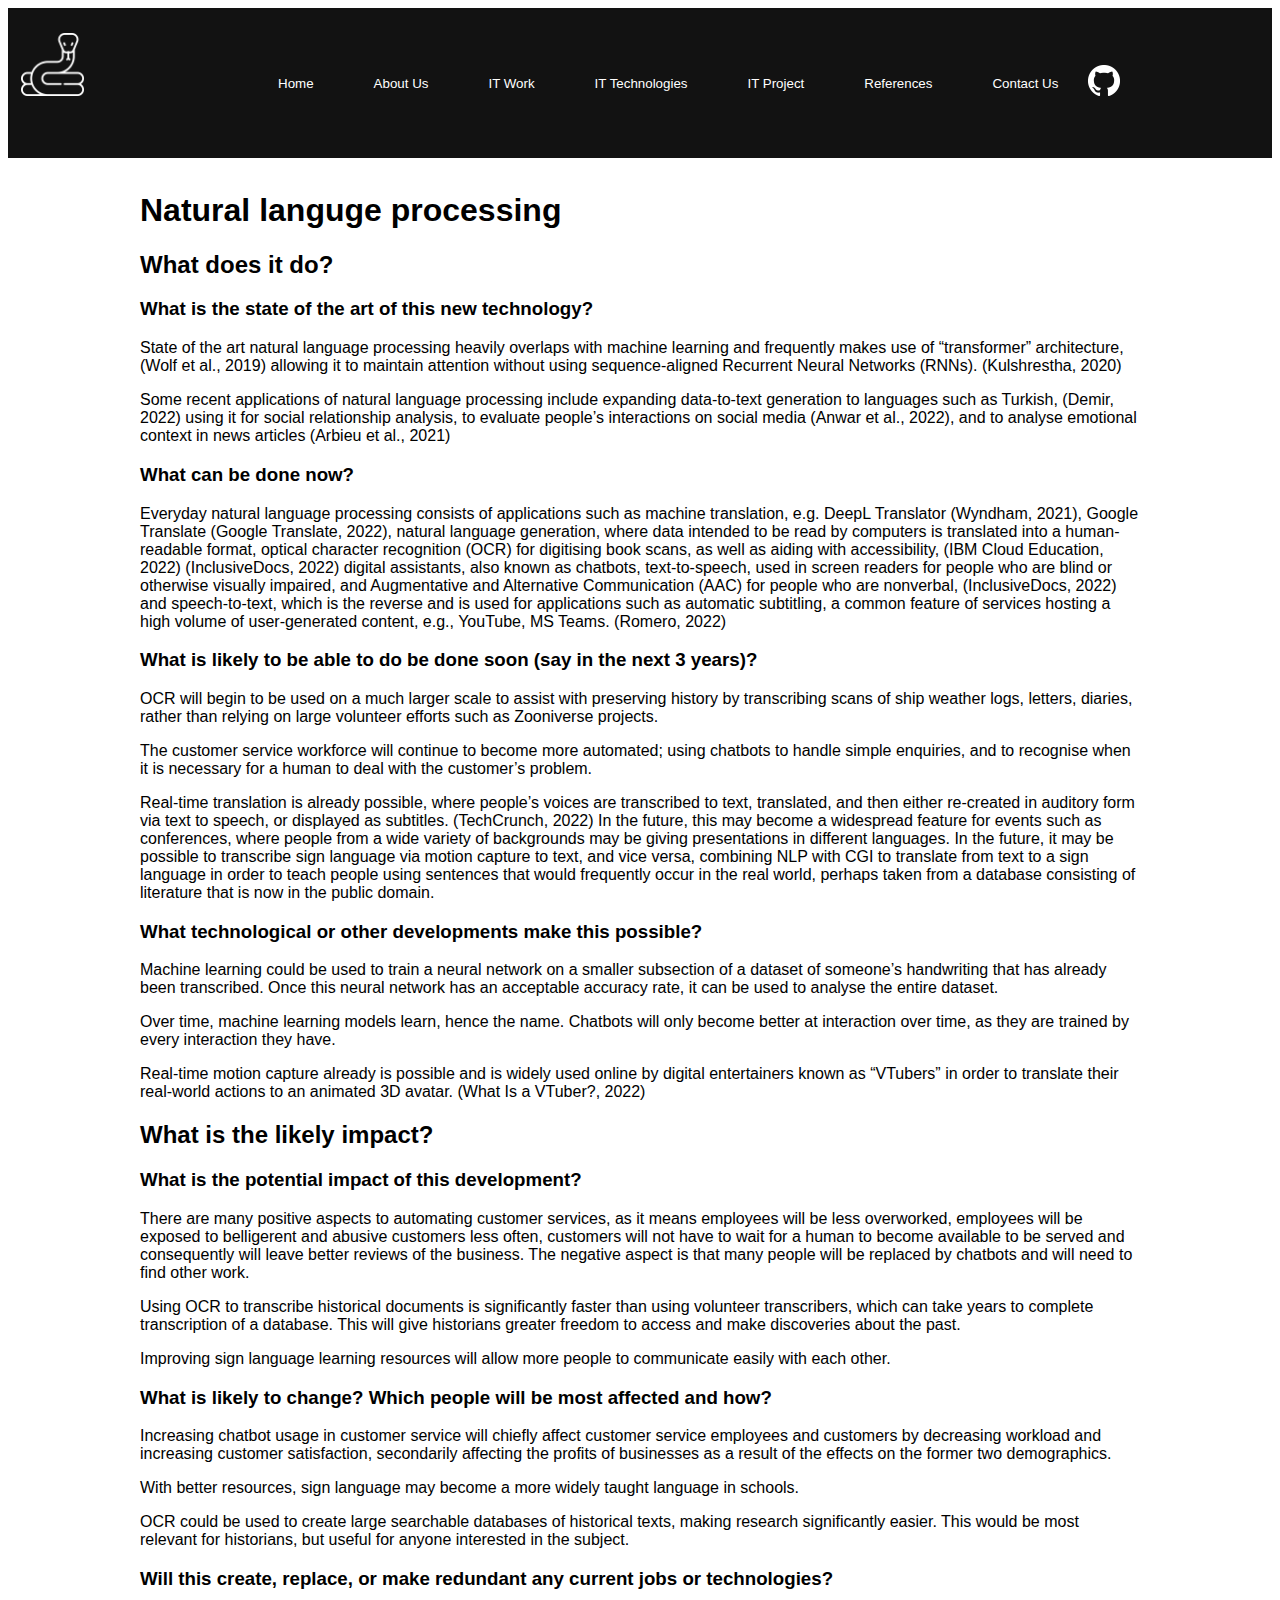
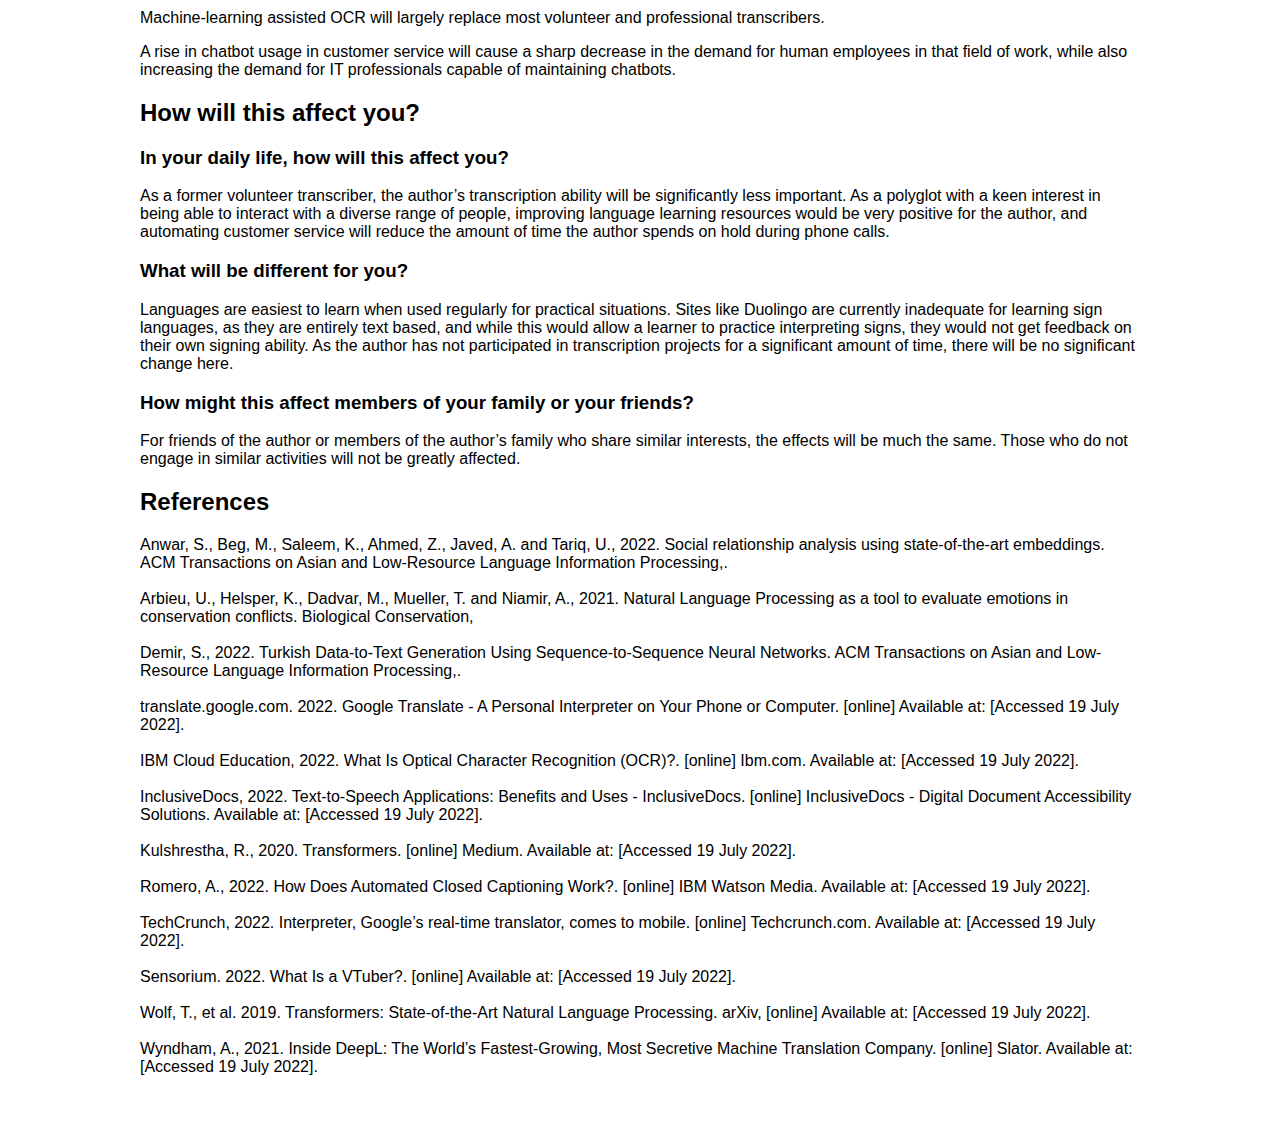
<file: nlp.html>
<!DOCTYPE html>
<html lang="">
  <head>
    <meta charset="utf-8">
    <meta name="robots" content="noindex">
    <link rel="stylesheet" href="main.css">
    <link rel="icon" type="image/x-icon" href="snake-icon.png">
    <title>Natural languge processing</title>
  </head>
  <body>
    <div id="header">
        <div class="nav-tab">
            <img id="icon" src="snake-light.png"></img>
            <div id="nav-tab-text">
                <a href="index.html"><button class="tablinks">Home</button></a>
                <a href="#about"><button class="tablinks">About Us</button></a>
                <a href="#it-work"><button class="tablinks">IT Work</button></a>
                <a href="#it-tech"><button class="tablinks">IT Technologies</button></a>
                <a href="#it-project"><button class="tablinks">IT Project</button></a>
                <a href="#references"><button class="tablinks">References</button></a>
                <a href="#contact"><button class="tablinks">Contact Us</button></a>
            <a href="https://github.com/MKM-RMIT/IIT-A2"><img src="GitHub-Mark-Light-32px.png" id="github-link"></img></a>
            </div>
        </div> 
    <div id="main" class="center">
        <h1>Natural languge processing</h1>
        <h2>What does it do?</h2>
        <h3>What is the state of the art of this new technology? </h3>
        <p>State of the art natural language processing heavily overlaps with machine learning and frequently makes use of “transformer” architecture, (Wolf et al., 2019) allowing it to maintain attention without using sequence-aligned Recurrent Neural Networks (RNNs). (Kulshrestha, 2020) </p>
        <p>Some recent applications of natural language processing include expanding data-to-text generation to languages such as Turkish, (Demir, 2022) using it for social relationship analysis, to evaluate people’s interactions on social media (Anwar et al., 2022), and to analyse emotional context in news articles (Arbieu et al., 2021)</p>
        <h3>What can be done now? </h3>
        <p>Everyday natural language processing consists of applications such as machine translation, e.g. DeepL Translator (Wyndham, 2021), Google Translate (Google Translate, 2022), natural language generation, where data intended to be read by computers is translated into a human-readable format, optical character recognition (OCR) for digitising book scans, as well as aiding with accessibility, (IBM Cloud Education, 2022) (InclusiveDocs, 2022) digital assistants, also known as chatbots, text-to-speech, used in screen readers for people who are blind or otherwise visually impaired, and Augmentative and Alternative Communication (AAC) for people who are nonverbal, (InclusiveDocs, 2022) and speech-to-text, which is the reverse and is used for applications such as automatic subtitling, a common feature of services hosting a high volume of user-generated content, e.g., YouTube, MS Teams. (Romero, 2022) </p>
        <h3>What is likely to be able to do be done soon (say in the next 3 years)? </h3>
        <p>OCR will begin to be used on a much larger scale to assist with preserving history by transcribing scans of ship weather logs, letters, diaries, rather than relying on large volunteer efforts such as Zooniverse projects. </p>
        <p>The customer service workforce will continue to become more automated; using chatbots to handle simple enquiries, and to recognise when it is necessary for a human to deal with the customer’s problem. </p>
        <p>Real-time translation is already possible, where people’s voices are transcribed to text, translated, and then either re-created in auditory form via text to speech, or displayed as subtitles. (TechCrunch, 2022) In the future, this may become a widespread feature for events such as conferences, where people from a wide variety of backgrounds may be giving presentations in different languages. In the future, it may be possible to transcribe sign language via motion capture to text, and vice versa, combining NLP with CGI to translate from text to a sign language in order to teach people using sentences that would frequently occur in the real world, perhaps taken from a database consisting of literature that is now in the public domain. </p>
        <h3>What technological or other developments make this possible? </h3>
        <p>Machine learning could be used to train a neural network on a smaller subsection of a dataset of someone’s handwriting that has already been transcribed. Once this neural network has an acceptable accuracy rate, it can be used to analyse the entire dataset. </p>
        <p>Over time, machine learning models learn, hence the name. Chatbots will only become better at interaction over time, as they are trained by every interaction they have. </p>
        <p>Real-time motion capture already is possible and is widely used online by digital entertainers known as “VTubers” in order to translate their real-world actions to an animated 3D avatar. (What Is a VTuber?, 2022)</p>
        
        <h2>What is the likely impact?</h2>
        <h3>What is the potential impact of this development? </h3>
        <p>There are many positive aspects to automating customer services, as it means employees will be less overworked, employees will be exposed to belligerent and abusive customers less often, customers will not have to wait for a human to become available to be served and consequently will leave better reviews of the business. The negative aspect is that many people will be replaced by chatbots and will need to find other work. </p>
        <p>Using OCR to transcribe historical documents is significantly faster than using volunteer transcribers, which can take years to complete transcription of a database. This will give historians greater freedom to access and make discoveries about the past. </p>
        <p>Improving sign language learning resources will allow more people to communicate easily with each other. </p>
        <h3>What is likely to change? Which people will be most affected and how? </h3>
        <p>Increasing chatbot usage in customer service will chiefly affect customer service employees and customers by decreasing workload and increasing customer satisfaction, secondarily affecting the profits of businesses as a result of the effects on the former two demographics.  </p>
        <p>With better resources, sign language may become a more widely taught language in schools. </p>
        <p>OCR could be used to create large searchable databases of historical texts, making research significantly easier. This would be most relevant for historians, but useful for anyone interested in the subject. </p>
        <h3>Will this create, replace, or make redundant any current jobs or technologies?</h3>
        <p>Machine-learning assisted OCR will largely replace most volunteer and professional transcribers. </p>
        <p>A rise in chatbot usage in customer service will cause a sharp decrease in the demand for human employees in that field of work, while also increasing the demand for IT professionals capable of maintaining chatbots. </p>
        <h2>How will this affect you?</h2>
        <h3>In your daily life, how will this affect you? </h3>
        <p>As a former volunteer transcriber, the author’s transcription ability will be significantly less important. As a polyglot with a keen interest in being able to interact with a diverse range of people, improving language learning resources would be very positive for the author, and automating customer service will reduce the amount of time the author spends on hold during phone calls. </p>
        <h3>What will be different for you? </h3>
        <p>Languages are easiest to learn when used regularly for practical situations. Sites like Duolingo are currently inadequate for learning sign languages, as they are entirely text based, and while this would allow a learner to practice interpreting signs, they would not get feedback on their own signing ability. As the author has not participated in transcription projects for a significant amount of time, there will be no significant change here. </p>
        <h3>How might this affect members of your family or your friends?</h3>
        <p>For friends of the author or members of the author’s family who share similar interests, the effects will be much the same. Those who do not engage in similar activities will not be greatly affected. </p>
        <h2>References</h2>
        <p>Anwar, S., Beg, M., Saleem, K., Ahmed, Z., Javed, A. and Tariq, U., 2022. Social relationship analysis using state-of-the-art embeddings. ACM Transactions on Asian and Low-Resource Language Information Processing,.<br><br> 

Arbieu, U., Helsper, K., Dadvar, M., Mueller, T. and Niamir, A., 2021. Natural Language Processing as a tool to evaluate emotions in conservation conflicts. Biological Conservation,<br><br> 

Demir, S., 2022. Turkish Data-to-Text Generation Using Sequence-to-Sequence Neural Networks. ACM Transactions on Asian and Low-Resource Language Information Processing,. <br><br>

translate.google.com. 2022. Google Translate - A Personal Interpreter on Your Phone or Computer. [online] Available at: <https://translate.google.com/about/> [Accessed 19 July 2022]. <br><br>

IBM Cloud Education, 2022. What Is Optical Character Recognition (OCR)?. [online] Ibm.com. Available at: <https://www.ibm.com/cloud/blog/optical-character-recognition> [Accessed 19 July 2022]. <br><br>

InclusiveDocs, 2022. Text-to-Speech Applications: Benefits and Uses - InclusiveDocs. [online] InclusiveDocs - Digital Document Accessibility Solutions. Available at: <https://inclusivedocs.com/text-to-speech-applications-benefits-and-uses/> [Accessed 19 July 2022]. <br><br>

Kulshrestha, R., 2020. Transformers. [online] Medium. Available at: <https://towardsdatascience.com/transformers-89034557de14> [Accessed 19 July 2022]. <br><br>

Romero, A., 2022. How Does Automated Closed Captioning Work?. [online] IBM Watson Media. Available at: <https://blog.video.ibm.com/ai-video-technology/how-does-automated-closed-captioning-work/> [Accessed 19 July 2022]. <br><br>

TechCrunch, 2022. Interpreter, Google’s real-time translator, comes to mobile. [online] Techcrunch.com. Available at: <https://techcrunch.com/2019/12/12/interpreter-googles-real-time-translator-comes-to-mobile/> [Accessed 19 July 2022]. <br><br>

Sensorium. 2022. What Is a VTuber?. [online] Available at: <https://sensoriumxr.com/articles/what-is-a-vtuber> [Accessed 19 July 2022]. <br><br>

Wolf, T., et al. 2019. Transformers: State-of-the-Art Natural Language Processing. arXiv, [online] Available at: <https://arxiv.org/abs/1910.03771> [Accessed 19 July 2022]. <br><br>

Wyndham, A., 2021. Inside DeepL: The World’s Fastest-Growing, Most Secretive Machine Translation Company. [online] Slator. Available at: <https://slator.com/inside-deepl-the-worlds-fastest-growing-most-secretive-machine-translation-company/> [Accessed 19 July 2022]. </p><br>
    </div>
    <div id="footer"></div>
  </body>
</html>
</file>
<file: main.css>
body {
    font-family: sans-serif;
}

#icon {
    float: left;
	padding: 1%;
	margin-top: 1%;
	width: 5%;
	max-width: 5%;
}

#team-name {
	width: 90%;
	max-width: 1000px;
	margin: auto;
	padding: 1%;
	margin-top: 10px;
}

.icon {
    border-radius: 50%;
    max-width: 100%;
    height: auto;
}

.icon-left {
    border-radius: 50%;
    width: 30%;
    height: auto;
    float: left;
    padding: 5%;
}

.profile {
    float: top;
} 


.center {
	width: 90%;
	max-width: 1000px;
	margin: auto;
	padding: 1%;
}
.center-text {
    text-align: center;
}

.nav-tab {
    overflow: hidden;
    /* #6293a3 */
    background-color: #121212;
    height: 5%;
    max-height: 200px;
    color: white;
}

.nav-tab button {
    background-color: #121212;
    margin: auto;
    float: center;
    border: none;
    outline: none;
    cursor: pointer;
    padding: 14px 30px;
    transition: 0.3s;
    color: white;
}

.nav-tab button:hover {
    background-color: #212121;
}

.it-tech-nav {
    float: center;
}

.it-tech-nav button {
    background-color: #cfd6e3;
    margin: auto;
    float: center;
    border: none;
    outline: none;
    cursor: pointer;
    padding: 50px 10px;
    width: 200px;
    transition: 0.3s;
    color: black;
}

.it-tech-nav button:hover {
    background-color: #ddd;
}

.member {
    width: 90%;
    max-width: 200px;
    background-color: white;
    transition: 0.3s;
    float: left;
    color: black;
    padding: 5px;
}

.member:hover {
    background-color: #ddd;
}

#nav-tab-text {
    display: flex;
    justify-content: center;
    align-items: center;
    height: 150px;
}

#about {
    max-width: 850px;
    margin: auto;
    text-align: center;
}

.section {
    overflow: hidden;
}

table tr td {
  border: 1px solid black;
}
</file>
